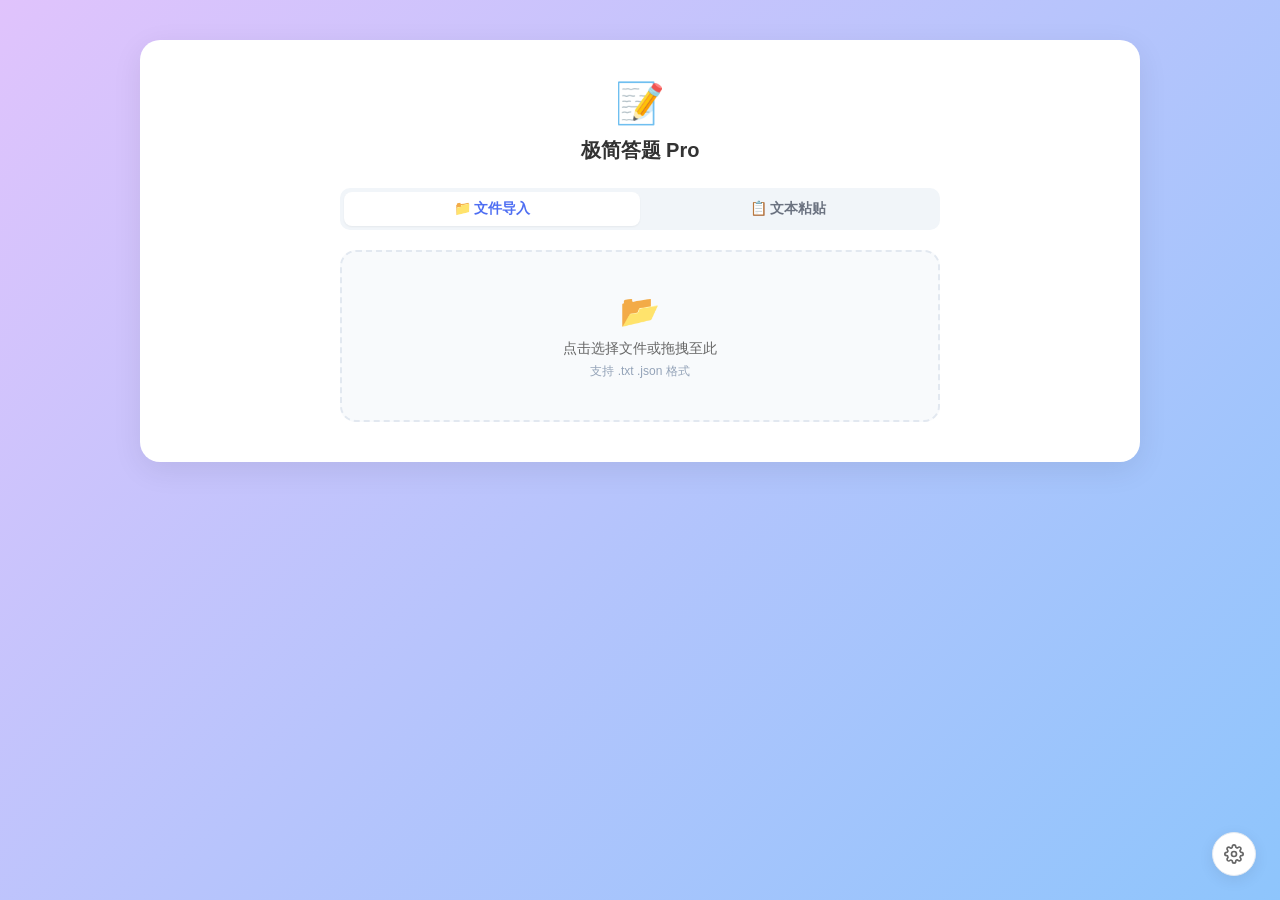
<file: EasyExam.html>
<!DOCTYPE html>
<html lang="zh-CN">
<head>
    <meta charset="UTF-8">
    <meta name="viewport" content="width=device-width, initial-scale=1.0, maximum-scale=1.0, user-scalable=no">
    <title>极简答题系统 Pro</title>
    <style>
        :root {
            --primary-color: #4e6ef2;
            --primary-hover: #405bd4;
            --bg-color: #f0f2f5;
            --card-bg: #ffffff;
            --text-main: #333333;
            --text-secondary: #666666;
            --correct-color: #e5f9e7;
            --correct-text: #2ba471;
            --wrong-color: #feebeb;
            --wrong-text: #d93025;
            --border-radius: 16px;
            --shadow-md: 0 8px 30px rgba(0,0,0,0.08);
        }

        * { box-sizing: border-box; }

        body {
            font-family: -apple-system, BlinkMacSystemFont, "Segoe UI", Roboto, Helvetica, Arial, sans-serif;
            background-color: var(--bg-color);
            color: var(--text-main);
            margin: 0;
            min-height: 100vh;
            min-height: 100dvh;
        }

        @media (max-width: 767px) {
            body {
                display: flex;
                justify-content: center;
                align-items: stretch;
                height: 100vh;
                height: 100dvh;
                overflow: hidden;
            }
            .container {
                width: 100%;
                height: 100%;
                overflow: hidden;
                display: flex;
                flex-direction: column;
            }
        }

        @media (min-width: 768px) {
            body {
                background: linear-gradient(135deg, #e0c3fc 0%, #8ec5fc 100%);
                background-attachment: fixed;
                display: flex;
                justify-content: center;
                align-items: flex-start;
                padding: 40px 0;
                min-height: 100vh;
                min-height: 100dvh;
            }
            .container {
                width: 90%;
                max-width: 1000px;
                border-radius: 20px;
                box-shadow: var(--shadow-md);
                max-height: calc(100vh - 80px);
                max-height: calc(100dvh - 80px);
            }
            .container:has(#homeView.active) { height: auto; }
            .container:has(#quizView.active),
            .container:has(#resultView.active) { height: calc(100vh - 80px); height: calc(100dvh - 80px); }
        }

        .container {
            background-color: var(--card-bg);
            display: flex;
            flex-direction: column;
            position: relative;
            transition: all 0.3s ease;
        }

        .view-section {
            display: none;
            flex-direction: column;
            width: 100%;
            animation: fadeIn 0.3s ease;
            min-height: 0;
        }

        @media (max-width: 767px) { .view-section { flex: 1; overflow: hidden; } }
        @media (min-width: 768px) {
            #homeView { height: auto; min-height: 0; }
            #quizView, #resultView { flex: 1; overflow: hidden; }
        }

        .view-section.active { display: flex; }

        @keyframes fadeIn { from { opacity: 0; } to { opacity: 1; } }
        @keyframes slideUp { from { transform: translateY(20px); opacity: 0; } to { transform: translateY(0); opacity: 1; } }
        @keyframes scaleIn { from { transform: scale(0.92); opacity: 0; } to { transform: scale(1); opacity: 1; } }

        /* ===== Header ===== */
        .header {
            padding: 15px 25px;
            display: flex;
            align-items: center;
            font-size: 18px;
            font-weight: 700;
            border-bottom: 1px solid #f0f0f0;
            background: #fff;
            flex-shrink: 0;
            z-index: 10;
        }
        @media (min-width: 768px) {
            .header { border-radius: 20px 20px 0 0; }
        }

        .back-icon {
            margin-right: 15px;
            font-size: 20px;
            cursor: pointer;
            padding: 5px;
            border-radius: 50%;
            transition: background 0.2s;
            color: var(--text-secondary);
        }
        .back-icon:hover { background-color: #f5f5f5; }

        /* ===== 首页布局 ===== */
        .home-layout {
            padding: 30px;
            display: flex;
            flex-direction: column;
            align-items: center;
            position: relative;
        }

        @media (max-width: 767px) {
            .home-layout {
                flex: 1;
                overflow-y: auto;
                -webkit-overflow-scrolling: touch;
                justify-content: flex-start;
                padding-top: 40px;
            }
        }
        @media (min-width: 768px) {
            .home-layout { padding: 40px 30px; overflow-y: auto; flex: 1; }
        }

        #setup-panel {
            width: 100%;
            max-width: 600px;
            text-align: center;
        }

        .tab-group {
            display: flex;
            background: #f1f5f9;
            padding: 4px;
            border-radius: 10px;
            margin-bottom: 20px;
        }
        .tab-btn {
            flex: 1;
            padding: 8px;
            font-size: 14px;
            font-weight: 600;
            color: #6b7280;
            cursor: pointer;
            border-radius: 8px;
            transition: 0.2s;
            border: none;
            background: transparent;
        }
        .tab-btn.active {
            background: #fff;
            color: var(--primary-color);
            box-shadow: 0 1px 2px rgba(0,0,0,0.05);
        }

        .input-area { display: none; }
        .input-area.active { display: block; animation: fadeIn 0.2s; }

        .upload-zone {
            border: 2px dashed #e2e8f0;
            border-radius: 16px;
            padding: 40px 20px;
            background: #f8fafc;
            cursor: pointer;
            transition: all 0.2s;
        }
        .upload-zone:hover { border-color: var(--primary-color); background: #f0f7ff; }
        .upload-zone.drag-over { border-color: var(--primary-color); background: #e0edff; }
        .upload-icon { font-size: 32px; margin-bottom: 10px; }
        .upload-text { font-size: 14px; color: var(--text-secondary); margin-bottom: 5px; }
        .upload-hint { font-size: 12px; color: #94a3b8; }

        .paste-box {
            width: 100%;
            height: 200px;
            padding: 12px;
            border: 1px solid #e2e8f0;
            border-radius: 12px;
            resize: vertical;
            font-family: monospace;
            font-size: 13px;
            background: #f8fafc;
            margin-bottom: 10px;
        }
        .paste-box:focus { outline: none; border-color: var(--primary-color); background: #fff; }

        .sub-tab {
            display: flex;
            gap: 8px;
            margin-bottom: 15px;
            justify-content: center;
            flex-wrap: wrap;
        }
        .sub-tab-btn {
            padding: 8px 20px;
            font-size: 13px;
            font-weight: 600;
            border: 1px solid #e2e8f0;
            background: white;
            border-radius: 20px;
            cursor: pointer;
            color: #6b7280;
            transition: all 0.2s;
        }
        .sub-tab-btn.active {
            border-color: var(--primary-color);
            color: var(--primary-color);
            background: #f0f7ff;
            box-shadow: 0 2px 4px rgba(78,110,242,0.1);
        }

        .preset-list {
            display: grid;
            grid-template-columns: repeat(auto-fill, minmax(240px, 1fr));
            gap: 12px;
            margin-bottom: 15px;
        }
        .preset-card {
            border: 2px solid #e2e8f0;
            border-radius: 12px;
            padding: 14px;
            cursor: pointer;
            transition: all 0.2s;
            background: white;
            text-align: left;
        }
        .preset-card:hover {
            border-color: var(--primary-color);
            box-shadow: 0 4px 12px rgba(78,110,242,0.15);
            transform: translateY(-2px);
        }
        .preset-card.selected {
            border-color: var(--primary-color);
            background: #f0f7ff;
        }
        .preset-card-title { font-weight: 600; font-size: 15px; margin-bottom: 6px; color: var(--text-main); }
        .preset-card-desc { font-size: 12px; color: var(--text-secondary); line-height: 1.5; margin-bottom: 8px; }
        .preset-card-example-btn {
            display: inline-block;
            padding: 4px 10px;
            background: #f1f5f9;
            border-radius: 6px;
            font-size: 11px;
            color: var(--primary-color);
            cursor: pointer;
            margin-top: 4px;
            transition: 0.2s;
        }
        .preset-card-example-btn:hover { background: #e0edff; }

        /* ===== 自定义对话框 ===== */
        .dialog-overlay {
            display: none;
            position: fixed;
            top: 0; left: 0; right: 0; bottom: 0;
            background: rgba(0,0,0,0.35);
            backdrop-filter: blur(4px);
            -webkit-backdrop-filter: blur(4px);
            z-index: 2000;
            align-items: center;
            justify-content: center;
        }
        .dialog-overlay.active { display: flex; }

        .dialog-box {
            background: white;
            border-radius: 18px;
            width: 90%;
            max-width: 380px;
            padding: 28px 24px 20px;
            animation: scaleIn 0.25s ease;
            box-shadow: 0 20px 60px rgba(0,0,0,0.15);
            text-align: center;
        }
        .dialog-icon {
            font-size: 36px;
            margin-bottom: 12px;
        }
        .dialog-title {
            font-size: 17px;
            font-weight: 700;
            color: var(--text-main);
            margin-bottom: 8px;
        }
        .dialog-message {
            font-size: 14px;
            color: var(--text-secondary);
            line-height: 1.6;
            margin-bottom: 24px;
        }
        .dialog-buttons {
            display: flex;
            flex-wrap: wrap;
            gap: 10px;
            justify-content: center;
        }
        .dialog-btn {
            flex: 1;
            min-width: 140px;
            padding: 12px 16px;
            border-radius: 12px;
            font-size: 14px;
            font-weight: 600;
            border: none;
            cursor: pointer;
            transition: all 0.2s;
            white-space: nowrap;
        }
        .dialog-btn-cancel {
            background: #f1f5f9;
            color: #6b7280;
        }
        .dialog-btn-cancel:hover { background: #e2e8f0; }
        .dialog-btn-confirm {
            background: var(--primary-color);
            color: white;
        }
        .dialog-btn-confirm:hover { background: var(--primary-hover); }
        .dialog-btn-danger {
            background: #ef4444;
            color: white;
        }
        .dialog-btn-danger:hover { background: #dc2626; }

        /* ===== 模态框 ===== */
        .modal-overlay {
            display: none;
            position: fixed;
            top: 0; left: 0; right: 0; bottom: 0;
            background: rgba(0,0,0,0.35);
            backdrop-filter: blur(4px);
            -webkit-backdrop-filter: blur(4px);
            z-index: 1000;
            align-items: center;
            justify-content: center;
            animation: fadeIn 0.2s;
        }
        .modal-overlay.active { display: flex; }

        .modal-content {
            background: white;
            border-radius: 18px;
            max-width: 600px;
            width: 90%;
            max-height: 80vh;
            overflow-y: auto;
            padding: 0;
            animation: scaleIn 0.3s;
            box-shadow: 0 20px 60px rgba(0,0,0,0.15);
        }

        .modal-header {
            padding: 20px;
            border-bottom: 1px solid #f0f0f0;
            display: flex;
            justify-content: space-between;
            align-items: center;
            position: sticky;
            top: 0;
            background: white;
            z-index: 1;
            border-radius: 18px 18px 0 0;
        }
        .modal-title { font-size: 18px; font-weight: 600; color: var(--text-main); }
        .modal-close {
            cursor: pointer;
            font-size: 18px;
            color: var(--text-secondary);
            width: 32px; height: 32px;
            display: flex;
            align-items: center;
            justify-content: center;
            border-radius: 50%;
            transition: 0.2s;
        }
        .modal-close:hover { background: #f5f5f5; }
        .modal-body { padding: 20px; }

        .example-section {
            background: #f8fafc;
            border-radius: 8px;
            padding: 15px;
            margin-bottom: 15px;
        }
        .example-title { font-size: 13px; font-weight: 600; color: var(--text-main); margin-bottom: 8px; }
        .example-code {
            background: #1e293b;
            color: #e2e8f0;
            padding: 12px;
            border-radius: 6px;
            font-family: 'Courier New', monospace;
            font-size: 12px;
            line-height: 1.6;
            white-space: pre-wrap;
            overflow-x: auto;
        }
        .copy-example-btn {
            margin-top: 10px;
            padding: 10px 16px;
            background: var(--primary-color);
            color: white;
            border: none;
            border-radius: 8px;
            cursor: pointer;
            font-size: 13px;
            font-weight: 600;
            transition: 0.2s;
            white-space: nowrap;
        }
        .copy-example-btn:hover {
            background: var(--primary-hover);
            transform: translateY(-1px);
            box-shadow: 0 4px 12px rgba(78,110,242,0.3);
        }

        /* ===== 自定义格式 ===== */
        .custom-format-container { text-align: left; }
        .custom-mode-switch {
            display: flex;
            gap: 10px;
            margin-bottom: 20px;
            background: #f8fafc;
            padding: 8px;
            border-radius: 10px;
        }
        .mode-btn {
            flex: 1;
            padding: 10px;
            border: 2px solid transparent;
            background: white;
            border-radius: 8px;
            cursor: pointer;
            font-size: 13px;
            font-weight: 600;
            color: var(--text-secondary);
            transition: 0.2s;
            text-align: center;
        }
        .mode-btn.active {
            border-color: var(--primary-color);
            color: var(--primary-color);
            background: #f0f7ff;
        }
        .mode-desc { font-size: 11px; display: block; margin-top: 4px; font-weight: normal; }

        .custom-simple-mode, .custom-advanced-mode { display: none; }
        .custom-simple-mode.active, .custom-advanced-mode.active { display: block; }

        .simple-format-builder, .advanced-format-editor {
            background: #f8fafc;
            border: 1px solid #e2e8f0;
            border-radius: 12px;
            padding: 20px;
        }

        .format-field { margin-bottom: 16px; }
        .format-field label {
            display: flex;
            align-items: center;
            font-size: 13px;
            font-weight: 600;
            margin-bottom: 6px;
            color: var(--text-main);
        }
        .help-icon {
            margin-left: 6px;
            display: inline-flex;
            align-items: center;
            justify-content: center;
            width: 16px; height: 16px;
            background: #e2e8f0;
            color: var(--text-secondary);
            border-radius: 50%;
            font-size: 11px;
            cursor: help;
        }
        .format-field input {
            width: 100%;
            padding: 10px 12px;
            border: 1px solid #e2e8f0;
            border-radius: 8px;
            font-size: 13px;
            transition: 0.2s;
        }
        .format-field input:focus {
            outline: none;
            border-color: var(--primary-color);
            box-shadow: 0 0 0 3px rgba(78,110,242,0.1);
        }
        .format-field-help { font-size: 11px; color: #94a3b8; margin-top: 4px; line-height: 1.4; }

        .quick-templates {
            display: grid;
            grid-template-columns: repeat(auto-fit, minmax(80px, 1fr));
            gap: 8px;
            margin-top: 8px;
        }
        .template-chip {
            padding: 6px 10px;
            background: white;
            border: 1px solid #e2e8f0;
            border-radius: 6px;
            font-size: 11px;
            cursor: pointer;
            text-align: center;
            transition: 0.2s;
        }
        .template-chip:hover { border-color: var(--primary-color); color: var(--primary-color); }

        .regex-input {
            font-family: 'Courier New', monospace !important;
            background: #1e293b !important;
            color: #e2e8f0 !important;
            border: 2px solid #334155 !important;
        }
        .regex-input:focus { border-color: var(--primary-color) !important; }

        .saved-formats { margin-top: 20px; }
        .saved-formats-title { font-size: 14px; font-weight: 600; margin-bottom: 12px; color: var(--text-main); }
        .saved-format-item {
            display: flex;
            justify-content: space-between;
            align-items: center;
            padding: 12px;
            background: white;
            border: 1px solid #e2e8f0;
            border-radius: 8px;
            margin-bottom: 8px;
            transition: 0.2s;
        }
        .saved-format-item:hover { border-color: #cbd5e1; box-shadow: 0 2px 4px rgba(0,0,0,0.05); }
        .saved-format-info { flex: 1; }
        .saved-format-name { font-size: 13px; font-weight: 600; color: var(--text-main); margin-bottom: 2px; }
        .saved-format-meta { font-size: 11px; color: var(--text-secondary); }
        .saved-format-actions { display: flex; gap: 6px; }

        .icon-btn {
            padding: 6px 10px;
            border: none;
            background: #f1f5f9;
            cursor: pointer;
            font-size: 12px;
            color: var(--text-secondary);
            border-radius: 6px;
            transition: 0.2s;
        }
        .icon-btn:hover { background: #e2e8f0; color: var(--text-main); }
        .icon-btn.primary { background: var(--primary-color); color: white; }
        .icon-btn.primary:hover { background: var(--primary-hover); }

        .error-msg {
            background: #fee;
            border: 1px solid #fcc;
            color: #c33;
            padding: 10px;
            border-radius: 8px;
            margin-top: 10px;
            font-size: 13px;
            text-align: left;
            display: none;
        }

        .action-btn {
            width: 100%;
            padding: 12px;
            border-radius: 10px;
            border: none;
            font-size: 15px;
            font-weight: 600;
            cursor: pointer;
            transition: 0.2s;
            margin-top: 10px;
        }
        .btn-primary { background: var(--primary-color); color: white; }
        .btn-primary:hover { background: var(--primary-hover); }
        .btn-outline { background: transparent; border: 1px solid #e2e8f0; color: #6b7280; margin-top: 8px; }
        .btn-outline:hover { border-color: #6b7280; color: var(--text-main); background: #f8fafc; }

        /* ===== 准备就绪 ===== */
        #ready-panel {
            display: none;
            text-align: center;
            width: 100%;
            max-width: 400px;
            animation: slideUp 0.3s ease;
        }
        .file-card {
            background: white;
            border: 1px solid #e2e8f0;
            border-radius: 16px;
            padding: 20px;
            margin-bottom: 20px;
            box-shadow: 0 4px 6px -1px rgba(0,0,0,0.05);
        }
        .shuffle-options {
            background: #f8fafc;
            border: 1px solid #e2e8f0;
            border-radius: 12px;
            padding: 15px;
            margin-bottom: 15px;
            text-align: left;
        }
        .shuffle-options label { display: flex; align-items: center; margin: 8px 0; cursor: pointer; font-size: 14px; color: var(--text-secondary); }
        .shuffle-options input[type="checkbox"] { margin-right: 8px; width: 16px; height: 16px; accent-color: var(--primary-color); }

        /* ===== 设置按钮 ===== */
        .settings-fab {
            position: fixed;
            bottom: 24px;
            right: 24px;
            width: 44px;
            height: 44px;
            border-radius: 50%;
            background: white;
            border: 1px solid #e2e8f0;
            box-shadow: 0 4px 15px rgba(0,0,0,0.08);
            cursor: grab;
            display: flex;
            align-items: center;
            justify-content: center;
            transition: box-shadow 0.2s, border-color 0.2s;
            z-index: 2000;
            user-select: none;
            touch-action: none;
            will-change: transform;
        }
        .settings-fab:hover {
            box-shadow: 0 6px 20px rgba(0,0,0,0.12);
            border-color: var(--primary-color);
        }
        .settings-fab.dragging {
            cursor: grabbing;
            box-shadow: 0 8px 25px rgba(0,0,0,0.18);
            opacity: 0.9;
            transition: none !important;
        }
        .settings-fab.snapping {
            transition: right 0.3s ease, bottom 0.3s ease, box-shadow 0.2s, border-color 0.2s;
        }
        .settings-fab svg {
            width: 20px;
            height: 20px;
            color: var(--text-secondary);
            transition: color 0.2s;
        }
        .settings-fab:hover svg { color: var(--primary-color); }

        /* ===== 设置面板 ===== */
        .settings-panel {
            display: none;
            position: fixed;
            top: 0; left: 0; right: 0; bottom: 0;
            background: rgba(0,0,0,0.35);
            backdrop-filter: blur(4px);
            -webkit-backdrop-filter: blur(4px);
            z-index: 1500;
            align-items: center;
            justify-content: center;
        }
        .settings-panel.active { display: flex; }

        .settings-content {
            background: white;
            border-radius: 18px;
            width: 90%;
            max-width: 460px;
            max-height: 85vh;
            overflow-y: auto;
            animation: scaleIn 0.3s;
            box-shadow: 0 20px 60px rgba(0,0,0,0.15);
        }
        .settings-header {
            padding: 20px 24px;
            border-bottom: 1px solid #f0f0f0;
            display: flex;
            justify-content: space-between;
            align-items: center;
            position: sticky;
            top: 0;
            background: white;
            border-radius: 18px 18px 0 0;
            z-index: 1;
        }
        .settings-header-title {
            font-size: 18px;
            font-weight: 700;
            display: flex;
            align-items: center;
            gap: 8px;
        }
        .settings-body { padding: 20px 24px; }

        .setting-group {
            margin-bottom: 24px;
        }
        .setting-group-title {
            font-size: 13px;
            font-weight: 700;
            color: var(--text-secondary);
            text-transform: uppercase;
            letter-spacing: 0.5px;
            margin-bottom: 12px;
        }

        .setting-row {
            display: flex;
            justify-content: space-between;
            align-items: center;
            padding: 12px 0;
            border-bottom: 1px solid #f8f8f8;
        }
        .setting-row:last-child { border-bottom: none; }
        .setting-label {
            font-size: 14px;
            font-weight: 500;
            color: var(--text-main);
        }
        .setting-desc {
            font-size: 12px;
            color: var(--text-secondary);
            margin-top: 2px;
        }

        /* Toggle switch */
        .toggle-switch {
            position: relative;
            width: 46px;
            height: 26px;
            flex-shrink: 0;
        }
        .toggle-switch input { display: none; }
        .toggle-slider {
            position: absolute;
            top: 0; left: 0; right: 0; bottom: 0;
            background: #e2e8f0;
            border-radius: 26px;
            cursor: pointer;
            transition: 0.3s;
        }
        .toggle-slider:before {
            content: "";
            position: absolute;
            height: 20px;
            width: 20px;
            left: 3px;
            bottom: 3px;
            background: white;
            border-radius: 50%;
            transition: 0.3s;
            box-shadow: 0 1px 3px rgba(0,0,0,0.15);
        }
        .toggle-switch input:checked + .toggle-slider { background: var(--primary-color); }
        .toggle-switch input:checked + .toggle-slider:before { transform: translateX(20px); }

        /* Hotkey input */
        .hotkey-row {
            display: flex;
            align-items: center;
            justify-content: space-between;
            padding: 10px 0;
            border-bottom: 1px solid #f8f8f8;
        }
        .hotkey-row:last-child { border-bottom: none; }
        .hotkey-label {
            font-size: 13px;
            color: var(--text-main);
            font-weight: 500;
        }
        .hotkey-input-wrapper {
            display: flex;
            align-items: center;
            gap: 6px;
        }
        .hotkey-input {
            width: 70px;
            padding: 6px 10px;
            border: 1.5px solid #e2e8f0;
            border-radius: 8px;
            font-size: 13px;
            font-weight: 600;
            text-align: center;
            background: #f8fafc;
            color: var(--text-main);
            cursor: pointer;
            transition: all 0.2s;
            text-transform: uppercase;
        }
        .hotkey-input:focus {
            outline: none;
            border-color: var(--primary-color);
            background: white;
            box-shadow: 0 0 0 3px rgba(78,110,242,0.12);
        }
        .hotkey-input.recording {
            border-color: #f59e0b;
            background: #fffbeb;
            animation: pulse 1s infinite;
        }
        @keyframes pulse {
            0%, 100% { box-shadow: 0 0 0 3px rgba(245,158,11,0.1); }
            50% { box-shadow: 0 0 0 6px rgba(245,158,11,0.15); }
        }
        .hotkey-reset-btn {
            padding: 4px 8px;
            border: none;
            background: #f1f5f9;
            border-radius: 6px;
            cursor: pointer;
            font-size: 11px;
            color: var(--text-secondary);
            transition: 0.2s;
        }
        .hotkey-reset-btn:hover { background: #e2e8f0; }

        .hotkeys-disabled-overlay {
            position: relative;
        }
        .hotkeys-disabled-overlay.disabled::after {
            content: "";
            position: absolute;
            top: 0; left: 0; right: 0; bottom: 0;
            background: rgba(255,255,255,0.6);
            border-radius: 8px;
            z-index: 1;
        }

        /* ===== AI配置 ===== */
        .ai-input-field {
            margin-bottom: 12px;
        }
        .ai-input-field label {
            display: block;
            font-size: 13px;
            font-weight: 600;
            color: var(--text-main);
            margin-bottom: 6px;
        }
        .ai-input-field input, .ai-input-field select {
            width: 100%;
            padding: 10px 12px;
            border: 1.5px solid #e2e8f0;
            border-radius: 8px;
            font-size: 13px;
            transition: 0.2s;
            background: #f8fafc;
        }
        .ai-input-field input:focus, .ai-input-field select:focus {
            outline: none;
            border-color: var(--primary-color);
            background: white;
            box-shadow: 0 0 0 3px rgba(78,110,242,0.1);
        }
        .ai-input-field input[type="password"] {
            font-family: monospace;
        }
        .ai-status {
            display: inline-flex;
            align-items: center;
            gap: 6px;
            padding: 6px 12px;
            border-radius: 20px;
            font-size: 12px;
            font-weight: 600;
        }
        .ai-status.connected {
            background: #d1fae5;
            color: #065f46;
        }
        .ai-status.disconnected {
            background: #fee2e2;
            color: #991b1b;
        }

        /* ===== AI出题模态框 ===== */
        .ai-modal-overlay {
            display: none;
            position: fixed;
            top: 0; left: 0; right: 0; bottom: 0;
            background: rgba(0,0,0,0.35);
            backdrop-filter: blur(4px);
            -webkit-backdrop-filter: blur(4px);
            z-index: 1500;
            align-items: center;
            justify-content: center;
        }
        .ai-modal-overlay.active { display: flex; }
        .ai-modal-content {
            background: white;
            border-radius: 18px;
            width: 90%;
            max-width: 600px;
            max-height: 85vh;
            overflow-y: auto;
            animation: scaleIn 0.3s;
            box-shadow: 0 20px 60px rgba(0,0,0,0.15);
        }
        .ai-prompt-area {
            width: 100%;
            min-height: 120px;
            padding: 12px;
            border: 1.5px solid #e2e8f0;
            border-radius: 12px;
            resize: vertical;
            font-size: 14px;
            line-height: 1.6;
            margin-bottom: 15px;
        }
        .ai-prompt-area:focus {
            outline: none;
            border-color: var(--primary-color);
            box-shadow: 0 0 0 3px rgba(78,110,242,0.1);
        }
        .ai-result-box {
            background: #f8fafc;
            border: 1px solid #e2e8f0;
            border-radius: 12px;
            padding: 15px;
            margin-top: 15px;
            max-height: 300px;
            overflow-y: auto;
            display: none;
        }
        .ai-result-box.show { display: block; }
        .ai-loading {
            display: flex;
            align-items: center;
            gap: 10px;
            color: var(--text-secondary);
            font-size: 14px;
        }
        .ai-loading-spinner {
            width: 20px;
            height: 20px;
            border: 3px solid #e2e8f0;
            border-top-color: var(--primary-color);
            border-radius: 50%;
            animation: spin 0.8s linear infinite;
        }
        @keyframes spin {
            to { transform: rotate(360deg); }
        }

        /* ===== AI历史记录 ===== */
        .ai-history-section {
            margin-top: 30px;
            padding: 0 20px 20px;
            max-width: 600px;
            margin-left: auto;
            margin-right: auto;
        }
        .ai-history-header {
            display: flex;
            justify-content: space-between;
            align-items: center;
            margin-bottom: 15px;
        }
        .ai-history-title {
            font-size: 15px;
            font-weight: 600;
            color: var(--text-main);
        }
        .ai-history-clear-btn {
            padding: 6px 12px;
            background: #fee2e2;
            color: #991b1b;
            border: none;
            border-radius: 6px;
            font-size: 12px;
            cursor: pointer;
            transition: 0.2s;
        }
        .ai-history-clear-btn:hover {
            background: #fca5a5;
        }
        .ai-history-list {
            display: flex;
            flex-direction: column;
            gap: 12px;
        }
        .ai-history-empty {
            text-align: center;
            padding: 40px 20px;
            color: var(--text-secondary);
            font-size: 13px;
        }
        .ai-history-card {
            background: white;
            border: 1px solid #e2e8f0;
            border-radius: 12px;
            padding: 15px;
            transition: all 0.2s;
            cursor: pointer;
        }
        .ai-history-card:hover {
            border-color: var(--primary-color);
            box-shadow: 0 4px 12px rgba(78,110,242,0.15);
            transform: translateY(-2px);
        }
        .ai-history-card-header {
            display: flex;
            justify-content: space-between;
            align-items: flex-start;
            margin-bottom: 10px;
        }
        .ai-history-card-info {
            flex: 1;
        }
        .ai-history-card-model {
            font-size: 13px;
            font-weight: 600;
            color: var(--primary-color);
            margin-bottom: 4px;
        }
        .ai-history-card-meta {
            font-size: 11px;
            color: var(--text-secondary);
            display: flex;
            gap: 12px;
            flex-wrap: wrap;
        }
        .ai-history-card-preview {
            font-size: 12px;
            color: var(--text-secondary);
            line-height: 1.6;
            margin-bottom: 10px;
            display: -webkit-box;
            -webkit-line-clamp: 2;
            -webkit-box-orient: vertical;
            overflow: hidden;
            text-overflow: ellipsis;
        }
        .ai-history-card-actions {
            display: flex;
            gap: 8px;
        }
        .ai-history-btn {
            flex: 1;
            padding: 8px 12px;
            border: none;
            border-radius: 8px;
            font-size: 12px;
            font-weight: 600;
            cursor: pointer;
            transition: 0.2s;
        }
        .ai-history-btn-import {
            background: var(--primary-color);
            color: white;
        }
        .ai-history-btn-import:hover {
            background: var(--primary-hover);
        }
        .ai-history-btn-view {
            background: #f1f5f9;
            color: var(--text-secondary);
        }
        .ai-history-btn-view:hover {
            background: #e2e8f0;
            color: var(--text-main);
        }
        .ai-history-btn-delete {
            background: #fee2e2;
            color: #991b1b;
            flex: 0;
            padding: 8px 10px;
        }
        .ai-history-btn-delete:hover {
            background: #fca5a5;
        }

                /* ===== 答题页面 ===== */
        .quiz-content {
            flex: 1;
            padding: 20px 30px;
            overflow-y: auto;
            -webkit-overflow-scrolling: touch;
            min-height: 0;
        }

        @media (min-width: 768px) {
            .quiz-layout-wrapper { display: grid; grid-template-columns: 1fr 1fr; gap: 40px; height: 100%; }
            .quiz-left-panel { border-right: 1px solid #eee; padding-right: 20px; display: flex; flex-direction: column; }
            .quiz-right-panel { padding-left: 10px; overflow-y: auto; }
            .question-text { font-size: 20px; }
        }

        @media (max-width: 767px) {
            .quiz-layout-wrapper { display: flex; flex-direction: column; }
            .question-text { font-size: 17px; }
        }

        .quiz-meta-info { color: #888; font-size: 13px; margin-bottom: 10px; }
        .quiz-meta-info #progressText { color: var(--primary-color); font-weight: bold; }
        .question-text { line-height: 1.6; margin-bottom: 20px; font-weight: 600; color: #222; }
        .options-list { display: flex; flex-direction: column; gap: 12px; }
        .option-item {
            background-color: #f7f8fa;
            padding: 16px 20px;
            border-radius: 14px;
            font-size: 16px;
            cursor: pointer;
            border: 2px solid transparent;
            transition: all 0.2s;
        }
        .option-item:hover:not(.disabled) { background-color: #ebedf0; }
        .option-item.correct { background-color: var(--correct-color); color: var(--correct-text); border-color: var(--correct-text); font-weight: 500; border-radius: 14px; }
        .option-item.wrong { background-color: var(--wrong-color); color: var(--wrong-text); border-color: var(--wrong-text); border-radius: 14px; }
        .disabled { pointer-events: none; }
        .analysis-box {
            margin-top: 20px;
            padding: 15px;
            background-color: #fff8e1;
            border-radius: 12px;
            font-size: 14px;
            color: #666;
            display: none;
            line-height: 1.6;
            border: 1px solid #ffeeba;
        }

        .quiz-footer {
            padding: 20px 30px;
            border-top: 1px solid #f0f0f0;
            background: #fff;
            display: flex;
            gap: 20px;
            flex-shrink: 0;
        }
        @media (min-width: 768px) {
            .quiz-footer { border-radius: 0 0 20px 20px; }
        }

        .nav-btn {
            flex: 1;
            padding: 14px;
            border-radius: 30px;
            font-size: 16px;
            font-weight: 700;
            border: none;
            cursor: pointer;
            transition: background-color 0.2s;
        }
        .btn-prev { background-color: #f5f5f5; color: #666; }
        .btn-prev:hover { background-color: #e9e9e9; }
        .btn-next { background-color: var(--primary-color); color: white; }
        .btn-next:hover { background-color: var(--primary-hover); }

        /* ===== 结果页 ===== */
        .result-layout {
            flex: 1;
            padding: 30px;
            overflow-y: auto;
            -webkit-overflow-scrolling: touch;
            display: flex;
            flex-direction: column;
            align-items: center;
            min-height: 0;
        }
        .score-circle-box { position: relative; width: 140px; height: 140px; margin-bottom: 20px; }
        .circle-bg { fill: none; stroke: #f1f5f9; stroke-width: 5; }
        .circle-bar { fill: none; stroke: var(--primary-color); stroke-width: 5; stroke-linecap: round; stroke-dasharray: 377; stroke-dashoffset: 377; transition: stroke-dashoffset 1s ease; }
        .score-val { position: absolute; top: 50%; left: 50%; transform: translate(-50%, -50%); font-size: 36px; font-weight: 800; color: var(--text-main); }

        .result-grid {
            display: grid;
            grid-template-columns: repeat(auto-fill, minmax(40px, 1fr));
            gap: 8px;
            width: 100%;
            max-width: 400px;
            margin-top: 10px;
        }
        .grid-dot {
            aspect-ratio: 1;
            border-radius: 8px;
            font-size: 12px;
            font-weight: 600;
            display: flex;
            align-items: center;
            justify-content: center;
            background: #f1f5f9;
            color: #94a3b8;
            cursor: pointer;
            transition: 0.2s;
        }
        .grid-dot:hover { transform: scale(1.1); }
        .grid-dot.correct { background: var(--correct-color); color: var(--correct-text); }
        .grid-dot.wrong { background: var(--wrong-color); color: var(--wrong-text); }

        .hidden { display: none; }

        /* 快捷键提示气泡 */
        .hotkey-hint {
            position: fixed;
            bottom: 20px;
            left: 50%;
            transform: translateX(-50%);
            background: rgba(30,41,59,0.9);
            color: white;
            padding: 8px 18px;
            border-radius: 10px;
            font-size: 13px;
            font-weight: 500;
            z-index: 900;
            pointer-events: none;
            opacity: 0;
            transition: opacity 0.3s;
            backdrop-filter: blur(4px);
        }
        .hotkey-hint.show { opacity: 1; }
    </style>
</head>
<body>
    <div class="container">
        <!-- 首页 -->
        <div id="homeView" class="view-section active">
            <div class="home-layout">
                <div style="font-size: 40px; margin-bottom: 10px;">📝</div>
                <h2 style="margin: 0 0 24px 0; color: var(--text-main); font-size: 20px;">极简答题 Pro</h2>

                <div id="setup-panel">
                    <div class="tab-group">
                        <button class="tab-btn active" onclick="setTab('file')">📁 文件导入</button>
                        <button class="tab-btn" onclick="setTab('paste')">📋 文本粘贴</button>
                        <button class="tab-btn" onclick="setTab('ai')" id="aiTabBtn" style="display:none;">🤖 AI出题</button>
                    </div>

                    <div id="area-file" class="input-area active">
                        <div class="upload-zone" id="uploadZone" onclick="document.getElementById('fileInput').click()">
                            <div class="upload-icon">📂</div>
                            <div class="upload-text">点击选择文件或拖拽至此</div>
                            <div class="upload-hint">支持 .txt .json 格式</div>
                        </div>
                        <input type="file" id="fileInput" accept=".txt,.json" class="hidden" onchange="handleFileSelect(event)">
                        <div id="fileError" class="error-msg"></div>
                    </div>

                    <div id="area-paste" class="input-area">
                        <div class="sub-tab">
                            <button class="sub-tab-btn active" onclick="setSubTab('preset')">🎯 预设格式</button>
                            <button class="sub-tab-btn" onclick="setSubTab('custom')">⚙️ 自定义格式</button>
                        </div>

                        <div id="sub-preset" class="input-area active">
                            <div class="preset-list" id="presetList"></div>
                            <textarea id="presetInput" class="paste-box" placeholder="选择上方格式后，粘贴题目到此处..."></textarea>
                            <button class="action-btn btn-primary" onclick="parseWithSelectedPreset()">解析题目</button>
                        </div>

                        <div id="sub-custom" class="input-area">
                            <div class="custom-format-container">
                                <div class="custom-mode-switch">
                                    <div class="mode-btn active" onclick="setCustomMode('simple')">
                                        🎨 简单模式
                                        <span class="mode-desc">适合初学者</span>
                                    </div>
                                    <div class="mode-btn" onclick="setCustomMode('advanced')">
                                        🔧 高级模式
                                        <span class="mode-desc">支持正则表达式</span>
                                    </div>
                                </div>

                                <div class="custom-simple-mode active">
                                    <div class="simple-format-builder">
                                        <div class="format-field">
                                            <label>格式名称 <span class="help-icon" title="给你的格式起个名字">?</span></label>
                                            <input type="text" id="simpleFormatName" placeholder="例如：我的考试格式">
                                        </div>
                                        <div class="format-field">
                                            <label>题目开始标记 <span class="help-icon" title="题目前面的标记符号">?</span></label>
                                            <input type="text" id="simpleQuestionMarker" placeholder="例如：题目: 或 Q:">
                                            <div class="format-field-help">常见格式：</div>
                                            <div class="quick-templates">
                                                <div class="template-chip" onclick="fillTemplate('question','Q:')">Q:</div>
                                                <div class="template-chip" onclick="fillTemplate('question','题目:')">题目:</div>
                                                <div class="template-chip" onclick="fillTemplate('question','【题】')">【题】</div>
                                                <div class="template-chip" onclick="fillTemplate('question','1.')">序号</div>
                                            </div>
                                        </div>
                                        <div class="format-field">
                                            <label>选项格式 <span class="help-icon" title="选项的标记方式">?</span></label>
                                            <input type="text" id="simpleOptionMarker" placeholder="例如：A. 或 (A)">
                                            <div class="format-field-help">常见格式：</div>
                                            <div class="quick-templates">
                                                <div class="template-chip" onclick="fillTemplate('option','A.')">A.</div>
                                                <div class="template-chip" onclick="fillTemplate('option','A:')">A:</div>
                                                <div class="template-chip" onclick="fillTemplate('option','(A)')">(A)</div>
                                                <div class="template-chip" onclick="fillTemplate('option','【A】')">【A】</div>
                                            </div>
                                        </div>
                                        <div class="format-field">
                                            <label>答案标记 <span class="help-icon" title="正确答案前的标记">?</span></label>
                                            <input type="text" id="simpleAnswerMarker" placeholder="例如：答案: 或 正确答案:">
                                            <div class="format-field-help">常见格式：</div>
                                            <div class="quick-templates">
                                                <div class="template-chip" onclick="fillTemplate('answer','答案:')">答案:</div>
                                                <div class="template-chip" onclick="fillTemplate('answer','Answer:')">Answer:</div>
                                                <div class="template-chip" onclick="fillTemplate('answer','正确:')">正确:</div>
                                            </div>
                                        </div>
                                        <div class="format-field">
                                            <label>解析标记（可选） <span class="help-icon" title="没有可不填">?</span></label>
                                            <input type="text" id="simpleExplanationMarker" placeholder="例如：解析: 或 注释:">
                                            <div class="format-field-help">常见格式：</div>
                                            <div class="quick-templates">
                                                <div class="template-chip" onclick="fillTemplate('explanation','解析:')">解析:</div>
                                                <div class="template-chip" onclick="fillTemplate('explanation','Explanation:')">Explanation:</div>
                                                <div class="template-chip" onclick="fillTemplate('explanation','注:')">注:</div>
                                            </div>
                                        </div>
                                        <div class="format-field">
                                            <label>题目分隔符 <span class="help-icon" title="用来分隔不同题目的符号">?</span></label>
                                            <input type="text" id="simpleSeparator" placeholder="例如：--- 或 ===">
                                            <div class="format-field-help">常见格式：</div>
                                            <div class="quick-templates">
                                                <div class="template-chip" onclick="fillTemplate('separator','---')">---</div>
                                                <div class="template-chip" onclick="fillTemplate('separator','===')">===</div>
                                                <div class="template-chip" onclick="fillTemplate('separator','###')">###</div>
                                                <div class="template-chip" onclick="fillTemplate('separator','空行')">空行</div>
                                            </div>
                                        </div>
                                        <button class="action-btn btn-primary" onclick="saveSimpleFormat()">💾 保存格式</button>
                                    </div>
                                </div>

                                <div class="custom-advanced-mode">
                                    <div class="advanced-format-editor">
                                        <div class="format-field">
                                            <label>格式名称</label>
                                            <input type="text" id="advancedFormatName" placeholder="格式名称">
                                        </div>
                                        <div class="format-field">
                                            <label>题目正则表达式</label>
                                            <input type="text" class="regex-input" id="advancedQuestionRegex" placeholder="例如：^Q[:|：]\s*(.+)">
                                            <div class="format-field-help">捕获组 (.*) 会提取题目内容</div>
                                        </div>
                                        <div class="format-field">
                                            <label>选项正则表达式</label>
                                            <input type="text" class="regex-input" id="advancedOptionRegex" placeholder="例如：^[A-D][.:|：]\s*(.+)">
                                            <div class="format-field-help">捕获组 (.*) 会提取选项内容</div>
                                        </div>
                                        <div class="format-field">
                                            <label>答案正则表达式</label>
                                            <input type="text" class="regex-input" id="advancedAnswerRegex" placeholder="例如：^答案[:|：]\s*([A-D])">
                                            <div class="format-field-help">捕获组 (.*) 会提取答案</div>
                                        </div>
                                        <div class="format-field">
                                            <label>解析正则表达式（可选）</label>
                                            <input type="text" class="regex-input" id="advancedExplanationRegex" placeholder="例如：^解析[:|：]\s*(.+)">
                                        </div>
                                        <div class="format-field">
                                            <label>题目分隔符正则</label>
                                            <input type="text" class="regex-input" id="advancedSeparator" placeholder="例如：^-{3,}$">
                                        </div>
                                        <button class="action-btn btn-primary" onclick="saveAdvancedFormat()">💾 保存高级格式</button>
                                    </div>
                                </div>

                                <div class="saved-formats">
                                    <div class="saved-formats-title">📚 我的格式库</div>
                                    <div id="savedFormatsList"></div>
                                </div>
                            </div>
                        </div>

                        <div id="pasteError" class="error-msg"></div>
                    </div>

                    <div id="area-ai" class="input-area">
                        <div style="text-align: center; padding: 40px 20px 20px;">
                            <div style="font-size: 48px; margin-bottom: 15px;">🤖</div>
                            <div style="font-size: 16px; font-weight: 600; margin-bottom: 8px; color: var(--text-main);">AI 智能出题</div>
                            <div style="font-size: 13px; color: var(--text-secondary); margin-bottom: 25px; line-height: 1.6;">
                                描述您想要的题目类型和内容<br>AI 将为您生成专业的选择题
                            </div>
                            <button class="action-btn btn-primary" onclick="openAIModal()">🚀 开始 AI 出题</button>
                            <div style="margin-top: 15px; font-size: 12px; color: var(--text-secondary);">
                                💡 请先在设置中配置 AI API
                            </div>
                        </div>
                        
                        <!-- 历史记录区域 -->
                        <div class="ai-history-section">
                            <div class="ai-history-header">
                                <div class="ai-history-title">📚 历史记录</div>
                                <button class="ai-history-clear-btn" onclick="clearAIHistory()" id="clearHistoryBtn" style="display:none;">清空</button>
                            </div>
                            <div class="ai-history-list" id="aiHistoryList">
                                <div class="ai-history-empty">暂无历史记录</div>
                            </div>
                        </div>
                    </div>
                </div>

                <!-- 准备就绪 -->
                <div id="ready-panel">
                    <div class="file-card">
                        <div style="color: var(--correct-text); font-size: 24px; margin-bottom: 8px;">✓</div>
                        <div style="font-weight: 600; margin-bottom: 4px;">题库已加载</div>
                        <div style="color: var(--text-secondary); font-size: 13px;">共 <span id="qCount">0</span> 道题目</div>
                    </div>
                    <div class="shuffle-options">
                        <div style="font-weight: 600; margin-bottom: 8px; color: var(--text-main);">🎲 答题设置</div>
                        <label><input type="checkbox" id="shuffleQuestions" checked> 打乱题目顺序</label>
                        <label><input type="checkbox" id="shuffleOptions" checked> 打乱选项顺序</label>
                    </div>
                    <button class="action-btn btn-primary" onclick="startQuiz()">开始答题</button>
                    <button class="action-btn btn-outline" onclick="resetImport()">重新导入</button>
                </div>

            </div>
        </div>

        <!-- 答题页 -->
        <div id="quizView" class="view-section">
            <div class="header">
                <span class="back-icon" onclick="confirmExit()">←</span>
                <span>答题中</span>
            </div>
            <div class="quiz-content">
                <div class="quiz-layout-wrapper">
                    <div class="quiz-left-panel">
                        <div class="quiz-meta-info">题目 <span id="progressText">1/10</span></div>
                        <div class="question-text" id="questionText">题目加载中...</div>
                    </div>
                    <div class="quiz-right-panel">
                        <div class="options-list" id="optionsContainer"></div>
                        <div class="analysis-box" id="analysisBox">
                            <div style="font-weight:bold; margin-bottom:5px; color:var(--text-main)">💡 解析：</div>
                            <div id="analysisContent"></div>
                        </div>
                    </div>
                </div>
            </div>
            <div class="quiz-footer">
                <button class="nav-btn btn-prev" id="prevBtn" onclick="prevQ()">上一题</button>
                <button class="nav-btn btn-next" id="nextBtn" onclick="nextQ()">下一题</button>
            </div>
        </div>

        <!-- 结果页 -->
        <div id="resultView" class="view-section">
            <div class="header">
                <div style="width:100%; text-align:center;">结果概览</div>
            </div>
            <div class="result-layout">
                <div class="score-circle-box">
                    <svg width="140" height="140" viewBox="0 0 140 140">
                        <circle class="circle-bg" cx="70" cy="70" r="60"></circle>
                        <circle class="circle-bar" id="scoreCircle" cx="70" cy="70" r="60"></circle>
                    </svg>
                    <div class="score-val"><span id="scoreVal">0</span><span style="font-size:14px; color:#999">%</span></div>
                </div>
                <div style="font-size:13px; color:var(--text-secondary); margin-bottom:15px;">题目回顾（点击可查看）</div>
                <div class="result-grid" id="resultGrid"></div>
                <button class="action-btn btn-outline" style="margin-top: 40px;" onclick="resetImport()">← 返回首页</button>
            </div>
        </div>
    </div>

    <!-- 设置按钮（放在 container 外部，避免被 overflow 裁切） -->
    <div class="settings-fab" title="设置">
        <svg viewBox="0 0 24 24" fill="none" stroke="currentColor" stroke-width="2" stroke-linecap="round" stroke-linejoin="round">
            <circle cx="12" cy="12" r="3"></circle>
            <path d="M19.4 15a1.65 1.65 0 0 0 .33 1.82l.06.06a2 2 0 0 1 0 2.83 2 2 0 0 1-2.83 0l-.06-.06a1.65 1.65 0 0 0-1.82-.33 1.65 1.65 0 0 0-1 1.51V21a2 2 0 0 1-2 2 2 2 0 0 1-2-2v-.09A1.65 1.65 0 0 0 9 19.4a1.65 1.65 0 0 0-1.82.33l-.06.06a2 2 0 0 1-2.83 0 2 2 0 0 1 0-2.83l.06-.06A1.65 1.65 0 0 0 4.68 15a1.65 1.65 0 0 0-1.51-1H3a2 2 0 0 1-2-2 2 2 0 0 1 2-2h.09A1.65 1.65 0 0 0 4.6 9a1.65 1.65 0 0 0-.33-1.82l-.06-.06a2 2 0 0 1 0-2.83 2 2 0 0 1 2.83 0l.06.06A1.65 1.65 0 0 0 9 4.68a1.65 1.65 0 0 0 1-1.51V3a2 2 0 0 1 2-2 2 2 0 0 1 2 2v.09a1.65 1.65 0 0 0 1 1.51 1.65 1.65 0 0 0 1.82-.33l.06-.06a2 2 0 0 1 2.83 0 2 2 0 0 1 0 2.83l-.06.06A1.65 1.65 0 0 0 19.4 9a1.65 1.65 0 0 0 1.51 1H21a2 2 0 0 1 2 2 2 2 0 0 1-2 2h-.09a1.65 1.65 0 0 0-1.51 1z"></path>
        </svg>
    </div>

    <!-- 例题模态框 -->
    <div class="modal-overlay" id="exampleModal">
        <div class="modal-content">
            <div class="modal-header">
                <div class="modal-title" id="modalTitle">格式示例</div>
                <div class="modal-close" onclick="closeExampleModal()">×</div>
            </div>
            <div class="modal-body" id="modalBody"></div>
        </div>
    </div>

    <!-- 自定义对话框 -->
    <div class="dialog-overlay" id="dialogOverlay">
        <div class="dialog-box">
            <div class="dialog-icon" id="dialogIcon">💬</div>
            <div class="dialog-title" id="dialogTitle">提示</div>
            <div class="dialog-message" id="dialogMessage">内容</div>
            <div class="dialog-buttons" id="dialogButtons"></div>
        </div>
    </div>

    <!-- 设置面板 -->
    <div class="settings-panel" id="settingsPanel">
        <div class="settings-content">
            <div class="settings-header">
                <div class="settings-header-title">
                    <svg width="18" height="18" viewBox="0 0 24 24" fill="none" stroke="currentColor" stroke-width="2" stroke-linecap="round" stroke-linejoin="round"><circle cx="12" cy="12" r="3"></circle><path d="M19.4 15a1.65 1.65 0 0 0 .33 1.82l.06.06a2 2 0 0 1 0 2.83 2 2 0 0 1-2.83 0l-.06-.06a1.65 1.65 0 0 0-1.82-.33 1.65 1.65 0 0 0-1 1.51V21a2 2 0 0 1-2 2 2 2 0 0 1-2-2v-.09A1.65 1.65 0 0 0 9 19.4a1.65 1.65 0 0 0-1.82.33l-.06.06a2 2 0 0 1-2.83 0 2 2 0 0 1 0-2.83l.06-.06A1.65 1.65 0 0 0 4.68 15a1.65 1.65 0 0 0-1.51-1H3a2 2 0 0 1-2-2 2 2 0 0 1 2-2h.09A1.65 1.65 0 0 0 4.6 9a1.65 1.65 0 0 0-.33-1.82l-.06-.06a2 2 0 0 1 0-2.83 2 2 0 0 1 2.83 0l.06.06A1.65 1.65 0 0 0 9 4.68a1.65 1.65 0 0 0 1-1.51V3a2 2 0 0 1 2-2 2 2 0 0 1 2 2v.09a1.65 1.65 0 0 0 1 1.51 1.65 1.65 0 0 0 1.82-.33l.06-.06a2 2 0 0 1 2.83 0 2 2 0 0 1 0 2.83l-.06.06A1.65 1.65 0 0 0 19.4 9a1.65 1.65 0 0 0 1.51 1H21a2 2 0 0 1 2 2 2 2 0 0 1-2 2h-.09a1.65 1.65 0 0 0-1.51 1z"></path></svg>
                    设置
                </div>
                <div class="modal-close" onclick="closeSettings()">×</div>
            </div>
            <div class="settings-body">
                <div class="setting-group">
                    <div class="setting-group-title">AI 配置</div>
                    <div class="setting-row">
                        <div>
                            <div class="setting-label">启用 AI 出题</div>
                            <div class="setting-desc">使用第三方 AI API 生成题目</div>
                        </div>
                        <label class="toggle-switch">
                            <input type="checkbox" id="aiToggle" onchange="toggleAI()">
                            <span class="toggle-slider"></span>
                        </label>
                    </div>
                </div>

                <div class="setting-group hotkeys-disabled-overlay disabled" id="aiSettings">
                    <div class="setting-group-title">API 设置</div>
                    <div class="ai-input-field">
                        <label>API 地址</label>
                        <input type="text" id="aiApiUrl" placeholder="例如：https://api.openai.com/v1/chat/completions" oninput="saveAISettings()">
                    </div>
                    <div class="ai-input-field">
                        <label>API 令牌 (Token)</label>
                        <input type="password" id="aiApiToken" placeholder="sk-..." oninput="saveAISettings()">
                    </div>
                    <div class="ai-input-field">
                        <label>模型名称</label>
                        <input type="text" id="aiModel" placeholder="例如：gpt-3.5-turbo" oninput="saveAISettings()">
                    </div>
                    <button class="action-btn btn-primary" onclick="testAPIConnection()" id="testApiBtn" style="margin-top: 10px;">
                        🔍 测试 API 连接
                    </button>
                    <div id="apiTestResult" style="display: none; margin-top: 12px; padding: 12px; border-radius: 8px; font-size: 13px; line-height: 1.6;"></div>
                    <div style="margin-top: 10px; font-size: 12px; color: var(--text-secondary); line-height: 1.5;">
                        💡 支持兼容 OpenAI API 格式的第三方服务
                    </div>
                </div>

                <div class="setting-group">
                    <div class="setting-group-title">快捷键</div>
                    <div class="setting-row">
                        <div>
                            <div class="setting-label">启用快捷键</div>
                            <div class="setting-desc">在答题时使用键盘快速操作</div>
                        </div>
                        <label class="toggle-switch">
                            <input type="checkbox" id="hotkeyToggle" onchange="toggleHotkeys()">
                            <span class="toggle-slider"></span>
                        </label>
                    </div>
                </div>

                <div class="setting-group hotkeys-disabled-overlay disabled" id="hotkeySettings">
                    <div class="setting-group-title">快捷键配置</div>
                    <div class="hotkey-row">
                        <div class="hotkey-label">选项 A</div>
                        <div class="hotkey-input-wrapper">
                            <input class="hotkey-input" id="hk_optA" value="1" readonly onclick="startRecordHotkey(this,'optA')">
                            <button class="hotkey-reset-btn" onclick="resetHotkey('optA','1')">重置</button>
                        </div>
                    </div>
                    <div class="hotkey-row">
                        <div class="hotkey-label">选项 B</div>
                        <div class="hotkey-input-wrapper">
                            <input class="hotkey-input" id="hk_optB" value="2" readonly onclick="startRecordHotkey(this,'optB')">
                            <button class="hotkey-reset-btn" onclick="resetHotkey('optB','2')">重置</button>
                        </div>
                    </div>
                    <div class="hotkey-row">
                        <div class="hotkey-label">选项 C</div>
                        <div class="hotkey-input-wrapper">
                            <input class="hotkey-input" id="hk_optC" value="3" readonly onclick="startRecordHotkey(this,'optC')">
                            <button class="hotkey-reset-btn" onclick="resetHotkey('optC','3')">重置</button>
                        </div>
                    </div>
                    <div class="hotkey-row">
                        <div class="hotkey-label">选项 D</div>
                        <div class="hotkey-input-wrapper">
                            <input class="hotkey-input" id="hk_optD" value="4" readonly onclick="startRecordHotkey(this,'optD')">
                            <button class="hotkey-reset-btn" onclick="resetHotkey('optD','4')">重置</button>
                        </div>
                    </div>
                    <div class="hotkey-row">
                        <div class="hotkey-label">上一题</div>
                        <div class="hotkey-input-wrapper">
                            <input class="hotkey-input" id="hk_prev" value="←" readonly onclick="startRecordHotkey(this,'prev')">
                            <button class="hotkey-reset-btn" onclick="resetHotkey('prev','ArrowLeft')">重置</button>
                        </div>
                    </div>
                    <div class="hotkey-row">
                        <div class="hotkey-label">下一题</div>
                        <div class="hotkey-input-wrapper">
                            <input class="hotkey-input" id="hk_next" value="→" readonly onclick="startRecordHotkey(this,'next')">
                            <button class="hotkey-reset-btn" onclick="resetHotkey('next','ArrowRight')">重置</button>
                        </div>
                    </div>
                </div>
            </div>
        </div>
    </div>

    <!-- 快捷键提示 -->
    <div class="hotkey-hint" id="hotkeyHint"></div>

    <!-- AI出题模态框 -->
    <div class="ai-modal-overlay" id="aiModal">
        <div class="ai-modal-content">
            <div class="modal-header">
                <div class="modal-title">🤖 AI 智能出题</div>
                <div class="modal-close" onclick="closeAIModal()">×</div>
            </div>
            <div class="modal-body">
                <div class="ai-input-field">
                    <label>题目数量</label>
                    <input type="number" id="aiQuestionCount" value="5" min="1" max="50" placeholder="1-50">
                </div>
                <div class="ai-input-field">
                    <label>出题要求</label>
                    <textarea class="ai-prompt-area" id="aiPrompt" placeholder="例如：请出5道关于JavaScript基础知识的选择题，包含变量、函数、数组等内容，难度适中"></textarea>
                </div>
                <button class="action-btn btn-primary" onclick="generateAIQuestions()" id="aiGenerateBtn">
                    🚀 生成题目
                </button>
                <div class="ai-result-box" id="aiResultBox">
                    <div id="aiResultContent"></div>
                </div>
                <div id="aiActionButtons" style="display:none;">
                    <button class="action-btn btn-primary" onclick="exportAIQuestions()" style="margin-top: 10px;">
                        📤 导出题目
                    </button>
                    <button class="action-btn btn-outline" onclick="importAIQuestions()">
                        📥 导入并开始答题
                    </button>
                </div>
            </div>
        </div>
    </div>

    <script>
        let questions = [];
        let originalQuestions = [];
        let userAnswers = [];
        let currentIndex = 0;
        let isReviewMode = false;
        let selectedPreset = null;
        let currentCustomMode = 'simple';
        let aiEnabled = false;
        let aiConfig = { apiUrl: '', apiToken: '', model: '' };
        let aiGeneratedQuestions = [];
        let aiHistory = [];

        // ===== 自定义对话框系统 =====
        let dialogResolve = null;

        function showDialog({ icon, title, message, buttons }) {
            return new Promise(resolve => {
                dialogResolve = resolve;
                document.getElementById('dialogIcon').textContent = icon || '💬';
                document.getElementById('dialogTitle').textContent = title || '提示';
                document.getElementById('dialogMessage').textContent = message || '';
                const btnContainer = document.getElementById('dialogButtons');
                btnContainer.innerHTML = '';
                (buttons || [{ text: '确定', type: 'confirm', value: true }]).forEach(btn => {
                    const el = document.createElement('button');
                    el.className = 'dialog-btn';
                    if (btn.type === 'cancel') el.classList.add('dialog-btn-cancel');
                    else if (btn.type === 'danger') el.classList.add('dialog-btn-danger');
                    else el.classList.add('dialog-btn-confirm');
                    el.textContent = btn.text;
                    el.onclick = () => {
                        document.getElementById('dialogOverlay').classList.remove('active');
                        resolve(btn.value !== undefined ? btn.value : true);
                    };
                    btnContainer.appendChild(el);
                });
                document.getElementById('dialogOverlay').classList.add('active');
            });
        }

        function showAlert(message, icon) {
            return showDialog({
                icon: icon || 'ℹ️',
                title: '提示',
                message,
                buttons: [{ text: '确定', type: 'confirm', value: true }]
            });
        }

        function showConfirm(message, icon) {
            return showDialog({
                icon: icon || '🤔',
                title: '确认',
                message,
                buttons: [
                    { text: '取消', type: 'cancel', value: false },
                    { text: '确定', type: 'confirm', value: true }
                ]
            });
        }

        function showDangerConfirm(message) {
            return showDialog({
                icon: '⚠️',
                title: '警告',
                message,
                buttons: [
                    { text: '取消', type: 'cancel', value: false },
                    { text: '确定', type: 'danger', value: true }
                ]
            });
        }

        // 点击遮罩关闭
        document.getElementById('dialogOverlay').addEventListener('click', function(e) {
            if (e.target === this) {
                this.classList.remove('active');
                if (dialogResolve) { dialogResolve(false); dialogResolve = null; }
            }
        });

        // ===== 快捷键系统 =====
        let hotkeyEnabled = false;
        let hotkeyMap = {
            optA: '1',
            optB: '2',
            optC: '3',
            optD: '4',
            prev: 'ArrowLeft',
            next: 'ArrowRight'
        };
        let recordingTarget = null;
        let recordingInput = null;
        let hotkeyHintTimer = null;

        function loadHotkeySettings() {
            try {
                const saved = JSON.parse(localStorage.getItem('hotkeySettings'));
                if (saved) {
                    hotkeyEnabled = !!saved.enabled;
                    if (saved.map) hotkeyMap = { ...hotkeyMap, ...saved.map };
                }
            } catch(e) {}
            document.getElementById('hotkeyToggle').checked = hotkeyEnabled;
            toggleHotkeys();
            syncHotkeyInputs();
        }

        function saveHotkeySettings() {
            localStorage.setItem('hotkeySettings', JSON.stringify({
                enabled: hotkeyEnabled,
                map: hotkeyMap
            }));
        }

        function toggleHotkeys() {
            hotkeyEnabled = document.getElementById('hotkeyToggle').checked;
            const panel = document.getElementById('hotkeySettings');
            if (hotkeyEnabled) {
                panel.classList.remove('disabled');
            } else {
                panel.classList.add('disabled');
            }
            saveHotkeySettings();
        }

        function getKeyDisplayName(key) {
            const names = {
                'ArrowLeft': '←',
                'ArrowRight': '→',
                'ArrowUp': '↑',
                'ArrowDown': '↓',
                ' ': '空格',
                'Enter': '回车',
                'Escape': 'Esc',
                'Backspace': '退格',
                'Tab': 'Tab',
                'Delete': 'Del'
            };
            return names[key] || key.toUpperCase();
        }

        function syncHotkeyInputs() {
            Object.keys(hotkeyMap).forEach(action => {
                const input = document.getElementById('hk_' + action);
                if (input) input.value = getKeyDisplayName(hotkeyMap[action]);
            });
        }

        function startRecordHotkey(inputEl, action) {
            // 取消之前的录制
            if (recordingInput && recordingInput !== inputEl) {
                recordingInput.classList.remove('recording');
            }
            recordingTarget = action;
            recordingInput = inputEl;
            inputEl.classList.add('recording');
            inputEl.value = '按键...';
        }

        function resetHotkey(action, defaultKey) {
            hotkeyMap[action] = defaultKey;
            const input = document.getElementById('hk_' + action);
            if (input) {
                input.value = getKeyDisplayName(defaultKey);
                input.classList.remove('recording');
            }
            if (recordingTarget === action) {
                recordingTarget = null;
                recordingInput = null;
            }
            saveHotkeySettings();
        }

        function showHotkeyHint(text) {
            const hint = document.getElementById('hotkeyHint');
            hint.textContent = text;
            hint.classList.add('show');
            clearTimeout(hotkeyHintTimer);
            hotkeyHintTimer = setTimeout(() => hint.classList.remove('show'), 1200);
        }

        // 全局键盘事件
        document.addEventListener('keydown', function(e) {
            // 录制模式
            if (recordingTarget) {
                e.preventDefault();
                const key = e.key;
                // 检测按键冲突
                const conflictAction = Object.keys(hotkeyMap).find(a => a !== recordingTarget && hotkeyMap[a] === key);
                if (conflictAction) {
                    showAlert('此按键已被"' + getHotkeyActionName(conflictAction) + '"使用，请选择其他按键', '⚠️');
                    return;
                }
                hotkeyMap[recordingTarget] = key;
                recordingInput.value = getKeyDisplayName(key);
                recordingInput.classList.remove('recording');
                recordingTarget = null;
                recordingInput = null;
                saveHotkeySettings();
                return;
            }

            // 答题快捷键
            if (!hotkeyEnabled) return;
            // 如果有对话框或设置面板打开，不响应快捷键
            if (document.getElementById('dialogOverlay').classList.contains('active')) return;
            if (document.getElementById('settingsPanel').classList.contains('active')) return;
            if (document.getElementById('exampleModal').classList.contains('active')) return;

            // 只在答题页面生效
            const quizView = document.getElementById('quizView');
            if (!quizView.classList.contains('active')) return;

            // 不在输入框中响应
            if (document.activeElement && (document.activeElement.tagName === 'INPUT' || document.activeElement.tagName === 'TEXTAREA')) return;

            const key = e.key;

            if (key === hotkeyMap.optA) {
                e.preventDefault();
                triggerOptionByIndex(0);
            } else if (key === hotkeyMap.optB) {
                e.preventDefault();
                triggerOptionByIndex(1);
            } else if (key === hotkeyMap.optC) {
                e.preventDefault();
                triggerOptionByIndex(2);
            } else if (key === hotkeyMap.optD) {
                e.preventDefault();
                triggerOptionByIndex(3);
            } else if (key === hotkeyMap.prev) {
                e.preventDefault();
                prevQ();
                showHotkeyHint('⬅ 上一题');
            } else if (key === hotkeyMap.next) {
                e.preventDefault();
                const isLast = currentIndex === questions.length - 1;
                if (isReviewMode) {
                    showResult();
                    showHotkeyHint('📊 返回结果');
                } else if (isLast) {
                    showResult();
                    showHotkeyHint('📊 提交');
                } else {
                    nextQ();
                    showHotkeyHint('➡ 下一题');
                }
            }
        });

        function triggerOptionByIndex(idx) {
            const options = document.querySelectorAll('#optionsContainer .option-item');
            if (idx >= options.length) return;
            if (options[idx].classList.contains('disabled')) return;
            const labels = ['A', 'B', 'C', 'D'];
            showHotkeyHint('选择 ' + (labels[idx] || (idx+1)));
            options[idx].click();
        }

        function getHotkeyActionName(action) {
            const names = {
                optA: '选项A', optB: '选项B', optC: '选项C', optD: '选项D',
                prev: '上一题', next: '下一题'
            };
            return names[action] || action;
        }

        // ===== 设置面板 =====
        function openSettings() {
            document.getElementById('settingsPanel').classList.add('active');
        }

        function closeSettings() {
            // 取消录制
            if (recordingInput) {
                recordingInput.classList.remove('recording');
                syncHotkeyInputs();
                recordingTarget = null;
                recordingInput = null;
            }
            document.getElementById('settingsPanel').classList.remove('active');
        }

        document.getElementById('settingsPanel').addEventListener('click', function(e) {
            if (e.target === this) closeSettings();
        });

        // ===== 预设格式 =====
        const PRESET_FORMATS = [
            {
                id: 'default',
                name: '标准格式',
                desc: '最常用的 Q:/A-D:/答案: 格式',
                example: `Q: 以下哪个是 Python 的特点？\nA: 编译型语言\nB: 解释型语言\nC: 汇编语言\nD: 机器语言\n答案: B\n解析: Python 是一种解释型、面向对象的高级编程语言\n---\nQ: HTTP 默认端口号是多少？\nA: 80\nB: 443\nC: 8080\nD: 3306\n答案: A\n解析: HTTP 默认使用 80 端口，HTTPS 使用 443 端口`,
                config: {
                    questionMarkers: ['Q:', 'q:'],
                    optionPattern: '^[A-Da-d][:\\uff1a]\\s*',
                    answerMarkers: ['答案:', 'answer:', 'Answer:'],
                    explanationMarkers: ['解析:', 'explain:', 'explanation:'],
                    separators: ['---', '===']
                }
            },
            {
                id: 'numbered',
                name: '序号格式',
                desc: '使用数字编号的题目格式',
                example: `1. 计算机的核心部件是什么？\nA. 硬盘\nB. CPU\nC. 内存\nD. 显卡\n答案: B\n解析: CPU（中央处理器）是计算机的核心部件\n---\n2. 以下哪个是前端框架？\nA. Django\nB. Spring\nC. React\nD. Flask\n答案: C\n解析: React 是流行的前端 JavaScript 库`,
                config: {
                    questionMarkers: [],
                    questionPattern: '^\\d+[.、]\\s*',
                    optionPattern: '^[A-Da-d][.、]\\s*',
                    answerMarkers: ['答案:', '正确答案:'],
                    explanationMarkers: ['解析:', '注:'],
                    separators: ['---']
                }
            },
            {
                id: 'bracket',
                name: '括号格式',
                desc: '使用括号标记的格式',
                example: `【题目】数据库中主键的作用是什么？\n（A）提高查询速度\n（B）唯一标识记录\n（C）节省存储空间\n（D）加密数据\n【答案】B\n【解析】主键用于唯一标识表中的每一条记录\n---\n【题目】以下哪个不是面向对象的特性？\n（A）封装\n（B）继承\n（C）多态\n（D）编译\n【答案】D`,
                config: {
                    questionMarkers: ['【题目】', '【题】'],
                    optionPattern: '^[（(][A-Da-d][)）]\\s*',
                    answerMarkers: ['【答案】', '【正确答案】'],
                    explanationMarkers: ['【解析】', '【注释】'],
                    separators: ['---', '===']
                }
            },
            {
                id: 'english',
                name: 'English Format',
                desc: 'Standard English question format',
                example: `Question: What does HTML stand for?\nA. Hyper Text Markup Language\nB. High Tech Modern Language\nC. Home Tool Markup Language\nD. Hyperlinks and Text Markup Language\nAnswer: A\nExplanation: HTML stands for Hyper Text Markup Language\n---\nQuestion: Which is a JavaScript framework?\nA. Laravel\nB. Django\nC. Vue.js\nD. Ruby on Rails\nAnswer: C\nExplanation: Vue.js is a progressive JavaScript framework`,
                config: {
                    questionMarkers: ['Question:', 'Q:'],
                    optionPattern: '^[A-D][.:]\\s*',
                    answerMarkers: ['Answer:', 'Correct:'],
                    explanationMarkers: ['Explanation:', 'Note:'],
                    separators: ['---', '===']
                }
            },
            {
                id: 'chinese_simple',
                name: '简洁中文',
                desc: '题目不带标记，直接以文字开头',
                example: `什么是算法的时间复杂度？\nA、算法执行所需的时间\nB、算法占用的存储空间\nC、算法执行次数的数量级\nD、算法的代码行数\n答案: C\n解析: 时间复杂度描述算法执行次数随输入规模增长的趋势\n---\n栈的特点是什么？\nA、先进先出\nB、后进先出\nC、随机存取\nD、顺序存取\n答案: B`,
                config: {
                    questionMarkers: [],
                    optionPattern: '^[A-Da-d][.、:\\uff1a]\\s*',
                    answerMarkers: ['答案:', '答:', 'answer:'],
                    explanationMarkers: ['解析:', '注:', 'explain:'],
                    separators: ['---', '===']
                }
            }
        ];

        // ===== AI 功能 =====
        function loadAISettings() {
            try {
                const saved = JSON.parse(localStorage.getItem('aiSettings'));
                if (saved) {
                    aiEnabled = !!saved.enabled;
                    aiConfig = saved.config || { apiUrl: '', apiToken: '', model: '' };
                }
            } catch(e) {}
            document.getElementById('aiToggle').checked = aiEnabled;
            document.getElementById('aiApiUrl').value = aiConfig.apiUrl || '';
            document.getElementById('aiApiToken').value = aiConfig.apiToken || '';
            document.getElementById('aiModel').value = aiConfig.model || '';
            toggleAI();
            loadAIHistory();
        }

        // ===== AI历史记录功能 =====
        function loadAIHistory() {
            try {
                aiHistory = JSON.parse(localStorage.getItem('aiHistory') || '[]');
            } catch(e) {
                aiHistory = [];
            }
            renderAIHistory();
        }

        function saveAIHistory() {
            try {
                localStorage.setItem('aiHistory', JSON.stringify(aiHistory));
            } catch(e) {
                console.error('保存历史记录失败:', e);
            }
        }

        function addToAIHistory(questions, prompt, count) {
            const historyItem = {
                id: Date.now(),
                model: aiConfig.model || '未知模型',
                questionCount: questions.length,
                prompt: prompt,
                questions: questions,
                createdAt: new Date().toISOString(),
                timestamp: Date.now()
            };
            
            // 添加到历史记录开头
            aiHistory.unshift(historyItem);
            
            // 限制历史记录数量（最多保存20条）
            if (aiHistory.length > 20) {
                aiHistory = aiHistory.slice(0, 20);
            }
            
            saveAIHistory();
            renderAIHistory();
        }

        function renderAIHistory() {
            const container = document.getElementById('aiHistoryList');
            const clearBtn = document.getElementById('clearHistoryBtn');
            
            if (!aiHistory || aiHistory.length === 0) {
                container.innerHTML = '<div class="ai-history-empty">暂无历史记录</div>';
                clearBtn.style.display = 'none';
                return;
            }
            
            clearBtn.style.display = 'block';
            container.innerHTML = '';
            
            aiHistory.forEach(item => {
                const card = document.createElement('div');
                card.className = 'ai-history-card';
                
                // 生成预览文本（显示前两道题目的问题）
                const preview = item.questions.slice(0, 2)
                    .map((q, idx) => `${idx + 1}. ${q.question}`)
                    .join(' ');
                
                // 格式化时间
                const date = new Date(item.createdAt);
                const timeStr = date.toLocaleString('zh-CN', {
                    month: '2-digit',
                    day: '2-digit',
                    hour: '2-digit',
                    minute: '2-digit'
                });
                
                card.innerHTML = `
                    <div class="ai-history-card-header">
                        <div class="ai-history-card-info">
                            <div class="ai-history-card-model">🤖 ${item.model}</div>
                            <div class="ai-history-card-meta">
                                <span>📝 ${item.questionCount} 道题</span>
                                <span>🕐 ${timeStr}</span>
                            </div>
                        </div>
                    </div>
                    <div class="ai-history-card-preview">${preview}</div>
                    <div class="ai-history-card-actions">
                        <button class="ai-history-btn ai-history-btn-import" onclick="importHistoryQuestions(${item.id})">
                            📥 导入
                        </button>
                        <button class="ai-history-btn ai-history-btn-view" onclick="viewHistoryQuestions(${item.id})">
                            👁️ 查看
                        </button>
                        <button class="ai-history-btn ai-history-btn-delete" onclick="deleteHistoryItem(${item.id})">
                            🗑️
                        </button>
                    </div>
                `;
                
                container.appendChild(card);
            });
        }

        function importHistoryQuestions(id) {
            const item = aiHistory.find(h => h.id === id);
            if (!item) {
                showAlert('历史记录不存在', '⚠️');
                return;
            }
            
            finishParsing(item.questions);
            showAlert(`✅ 已导入 ${item.questionCount} 道题目，可以开始答题了！`, '🎉');
        }

        function viewHistoryQuestions(id) {
            const item = aiHistory.find(h => h.id === id);
            if (!item) {
                showAlert('历史记录不存在', '⚠️');
                return;
            }
            
            // 显示完整题目内容
            const questionsText = item.questions.map((q, idx) => {
                let text = `${idx + 1}. ${q.question}\n`;
                q.options.forEach(opt => {
                    text += `   ${opt.letter}. ${opt.text}\n`;
                });
                text += `   答案: ${q.answer}\n`;
                if (q.explanation) {
                    text += `   解析: ${q.explanation}\n`;
                }
                return text;
            }).join('\n');
            
            document.getElementById('modalTitle').textContent = `📚 历史记录详情 - ${item.model}`;
            document.getElementById('modalBody').innerHTML = `
                <div class="example-section">
                    <div class="example-title">📊 基本信息</div>
                    <div style="font-size:13px;line-height:1.8;color:var(--text-secondary);margin-bottom:15px;">
                        • 模型: ${item.model}<br>
                        • 题目数量: ${item.questionCount} 道<br>
                        • 生成时间: ${new Date(item.createdAt).toLocaleString('zh-CN')}<br>
                        • 提示词: ${item.prompt || '无'}
                    </div>
                </div>
                <div class="example-section">
                    <div class="example-title">📝 题目内容</div>
                    <div class="example-code" style="max-height: 400px; overflow-y: auto;">${questionsText}</div>
                    <div style="display: flex; flex-wrap: wrap; gap: 8px; margin-top: 10px;">
                        <button class="copy-example-btn" onclick="copyHistoryQuestions(${item.id})" style="flex: 1; min-width: 140px;">
                            📋 复制文本
                        </button>
                        <button class="copy-example-btn" onclick="exportHistoryQuestions(${item.id})" style="flex: 1; min-width: 140px; background: #10b981; color: white;">
                            📤 导出文件
                        </button>
                        <button class="copy-example-btn" onclick="importHistoryQuestions(${item.id}); closeExampleModal();" style="flex: 1; min-width: 140px; background: var(--primary-color);">
                            📥 导入题目
                        </button>
                    </div>
                </div>
            `;
            document.getElementById('exampleModal').classList.add('active');
        }

        async function copyHistoryQuestions(id) {
            const item = aiHistory.find(h => h.id === id);
            if (!item) return;
            
            const lines = [];
            item.questions.forEach((q, idx) => {
                if (idx > 0) lines.push('---');
                lines.push(`Q: ${q.question}`);
                q.options.forEach(opt => {
                    lines.push(`${opt.letter}: ${opt.text}`);
                });
                lines.push(`答案: ${q.answer}`);
                if (q.explanation) {
                    lines.push(`解析: ${q.explanation}`);
                }
            });
            const content = lines.join('\n');
            
            try {
                await navigator.clipboard.writeText(content);
                await showAlert('✅ 已复制到剪贴板！', '🎉');
            } catch (error) {
                await showAlert('❌ 复制失败，请检查浏览器权限', '⚠️');
            }
        }

        async function exportHistoryQuestions(id) {
            const item = aiHistory.find(h => h.id === id);
            if (!item) {
                await showAlert('历史记录不存在', '⚠️');
                return;
            }
            
            // 创建导出格式选择对话框
            const format = await showDialog({
                icon: '📤',
                title: '选择导出方式',
                message: '请选择要导出的格式',
                buttons: [
                    { text: '💾 下载 JSON 文件', type: 'confirm', value: 'json' },
                    { text: '💾 下载 TXT 文件', type: 'confirm', value: 'txt' },
                    { text: '取消', type: 'cancel', value: false }
                ]
            });
            
            if (!format) return;
            
            let content, filename, mimeType;
            
            if (format === 'json') {
                // JSON 格式导出
                content = JSON.stringify(item.questions, null, 2);
                filename = `history_${item.id}_${item.questionCount}题.json`;
                mimeType = 'application/json';
            } else {
                // TXT 格式导出（使用标准格式）
                const lines = [];
                item.questions.forEach((q, idx) => {
                    if (idx > 0) lines.push('---');
                    lines.push(`Q: ${q.question}`);
                    q.options.forEach(opt => {
                        lines.push(`${opt.letter}: ${opt.text}`);
                    });
                    lines.push(`答案: ${q.answer}`);
                    if (q.explanation) {
                        lines.push(`解析: ${q.explanation}`);
                    }
                });
                content = lines.join('\n');
                filename = `history_${item.id}_${item.questionCount}题.txt`;
                mimeType = 'text/plain';
            }
            
            // 创建下载
            try {
                const blob = new Blob([content], { type: mimeType });
                const url = URL.createObjectURL(blob);
                const a = document.createElement('a');
                a.href = url;
                a.download = filename;
                document.body.appendChild(a);
                a.click();
                document.body.removeChild(a);
                URL.revokeObjectURL(url);
                
                await showAlert(`✅ 题目已导出为 ${filename}`, '🎉');
            } catch (error) {
                await showAlert('❌ 导出失败: ' + error.message, '⚠️');
            }
        }

        async function deleteHistoryItem(id) {
            const confirmed = await showDangerConfirm('确定要删除这条历史记录吗？');
            if (!confirmed) return;
            
            aiHistory = aiHistory.filter(h => h.id !== id);
            saveAIHistory();
            renderAIHistory();
            await showAlert('✅ 已删除', '🗑️');
        }

        async function clearAIHistory() {
            if (aiHistory.length === 0) return;
            
            const confirmed = await showDangerConfirm(`确定要清空所有 ${aiHistory.length} 条历史记录吗？此操作不可恢复。`);
            if (!confirmed) return;
            
            aiHistory = [];
            saveAIHistory();
            renderAIHistory();
            await showAlert('✅ 已清空所有历史记录', '🗑️');
        }

        function saveAISettings() {
            aiConfig.apiUrl = document.getElementById('aiApiUrl').value.trim();
            aiConfig.apiToken = document.getElementById('aiApiToken').value.trim();
            aiConfig.model = document.getElementById('aiModel').value.trim();
            localStorage.setItem('aiSettings', JSON.stringify({
                enabled: aiEnabled,
                config: aiConfig
            }));
        }

        function toggleAI() {
            aiEnabled = document.getElementById('aiToggle').checked;
            const panel = document.getElementById('aiSettings');
            const aiTabBtn = document.getElementById('aiTabBtn');
            if (aiEnabled) {
                panel.classList.remove('disabled');
                aiTabBtn.style.display = 'block';
            } else {
                panel.classList.add('disabled');
                aiTabBtn.style.display = 'none';
                // 如果当前在AI出题界面，切换到文件导入界面
                const aiArea = document.getElementById('area-ai');
                if (aiArea && aiArea.classList.contains('active')) {
                    setTab('file');
                }
            }
            saveAISettings();
        }

        async function testAPIConnection() {
            const apiUrl = document.getElementById('aiApiUrl').value.trim();
            const apiToken = document.getElementById('aiApiToken').value.trim();
            const model = document.getElementById('aiModel').value.trim();
            const resultDiv = document.getElementById('apiTestResult');
            const testBtn = document.getElementById('testApiBtn');

            // 验证输入
            if (!apiUrl || !apiToken || !model) {
                resultDiv.style.display = 'block';
                resultDiv.style.background = '#fee2e2';
                resultDiv.style.border = '1px solid #fca5a5';
                resultDiv.style.color = '#991b1b';
                resultDiv.innerHTML = '❌ 请先填写完整的 API 配置信息';
                return;
            }

            // 开始测试
            testBtn.disabled = true;
            testBtn.textContent = '测试中...';
            resultDiv.style.display = 'block';
            resultDiv.style.background = '#f0f9ff';
            resultDiv.style.border = '1px solid #bae6fd';
            resultDiv.style.color = '#0c4a6e';
            resultDiv.innerHTML = '⏳ 正在测试 API 连接...';

            try {
                const startTime = Date.now();
                const response = await fetch(apiUrl, {
                    method: 'POST',
                    headers: {
                        'Content-Type': 'application/json',
                        'Authorization': `Bearer ${apiToken}`
                    },
                    body: JSON.stringify({
                        model: model,
                        messages: [
                            { role: 'user', content: '测试连接，请回复"OK"' }
                        ],
                        max_tokens: 10,
                        temperature: 0.5
                    })
                });

                const responseTime = Date.now() - startTime;

                if (!response.ok) {
                    // 请求失败，显示详细错误
                    let errorDetail = '';
                    try {
                        const errorData = await response.json();
                        errorDetail = JSON.stringify(errorData, null, 2);
                    } catch (e) {
                        errorDetail = await response.text();
                    }

                    resultDiv.style.background = '#fee2e2';
                    resultDiv.style.border = '1px solid #fca5a5';
                    resultDiv.style.color = '#991b1b';
                    resultDiv.innerHTML = `
                        <div style="font-weight: 600; margin-bottom: 8px;">❌ API 测试失败</div>
                        <div style="margin-bottom: 6px;"><strong>HTTP 状态码:</strong> ${response.status} ${response.statusText}</div>
                        <div style="margin-bottom: 6px;"><strong>响应时间:</strong> ${responseTime}ms</div>
                        <details style="margin-top: 8px;">
                            <summary style="cursor: pointer; font-weight: 600; margin-bottom: 6px;">📋 查看详细错误信息</summary>
                            <pre style="background: #1e293b; color: #e2e8f0; padding: 10px; border-radius: 6px; overflow-x: auto; font-size: 11px; margin-top: 6px; white-space: pre-wrap; word-wrap: break-word;">${errorDetail}</pre>
                        </details>
                        <div style="margin-top: 10px; padding-top: 10px; border-top: 1px solid #fca5a5; font-size: 12px;">
                            <strong>可能的原因：</strong><br>
                            • API 地址不正确<br>
                            • API 令牌无效或已过期<br>
                            • 模型名称不支持<br>
                            • 账户余额不足<br>
                            • 网络连接问题
                        </div>
                    `;
                    return;
                }

                // 请求成功
                const data = await response.json();
                const content = data.choices?.[0]?.message?.content || '无响应内容';

                resultDiv.style.background = '#d1fae5';
                resultDiv.style.border = '1px solid #6ee7b7';
                resultDiv.style.color = '#065f46';
                resultDiv.innerHTML = `
                    <div style="font-weight: 600; margin-bottom: 8px;">✅ API 连接成功</div>
                    <div style="margin-bottom: 4px;"><strong>响应时间:</strong> ${responseTime}ms</div>
                    <div style="margin-bottom: 4px;"><strong>模型:</strong> ${data.model || model}</div>
                    <div style="margin-bottom: 4px;"><strong>AI 回复:</strong> ${content}</div>
                    <details style="margin-top: 8px;">
                        <summary style="cursor: pointer; font-weight: 600; margin-bottom: 6px;">📋 查看完整响应</summary>
                        <pre style="background: #1e293b; color: #e2e8f0; padding: 10px; border-radius: 6px; overflow-x: auto; font-size: 11px; margin-top: 6px; white-space: pre-wrap; word-wrap: break-word;">${JSON.stringify(data, null, 2)}</pre>
                    </details>
                `;

            } catch (error) {
                // 网络错误或其他异常
                resultDiv.style.background = '#fee2e2';
                resultDiv.style.border = '1px solid #fca5a5';
                resultDiv.style.color = '#991b1b';
                resultDiv.innerHTML = `
                    <div style="font-weight: 600; margin-bottom: 8px;">❌ 连接失败</div>
                    <div style="margin-bottom: 6px;"><strong>错误类型:</strong> ${error.name}</div>
                    <div style="margin-bottom: 6px;"><strong>错误信息:</strong> ${error.message}</div>
                    <details style="margin-top: 8px;">
                        <summary style="cursor: pointer; font-weight: 600; margin-bottom: 6px;">📋 查看详细错误</summary>
                        <pre style="background: #1e293b; color: #e2e8f0; padding: 10px; border-radius: 6px; overflow-x: auto; font-size: 11px; margin-top: 6px; white-space: pre-wrap; word-wrap: break-word;">${error.stack || error.toString()}</pre>
                    </details>
                    <div style="margin-top: 10px; padding-top: 10px; border-top: 1px solid #fca5a5; font-size: 12px;">
                        <strong>可能的原因：</strong><br>
                        • 网络连接中断<br>
                        • API 地址无法访问<br>
                        • CORS 跨域限制<br>
                        • 防火墙或代理阻止<br>
                        • 浏览器安全策略限制
                    </div>
                `;
            } finally {
                testBtn.disabled = false;
                testBtn.textContent = '🔍 测试 API 连接';
            }
        }

        function openAIModal() {
            if (!aiConfig.apiUrl || !aiConfig.apiToken || !aiConfig.model) {
                showAlert('请先在设置中配置 AI API 信息', '⚠️');
                return;
            }
            document.getElementById('aiModal').classList.add('active');
            document.getElementById('aiResultBox').classList.remove('show');
            document.getElementById('aiActionButtons').style.display = 'none';
        }

        function closeAIModal() {
            document.getElementById('aiModal').classList.remove('active');
        }

        document.getElementById('aiModal').addEventListener('click', function(e) {
            if (e.target === this) closeAIModal();
        });

        async function generateAIQuestions() {
            const count = parseInt(document.getElementById('aiQuestionCount').value) || 5;
            const prompt = document.getElementById('aiPrompt').value.trim();
            
            if (!prompt) {
                await showAlert('请输入出题要求', '📝');
                return;
            }

            const btn = document.getElementById('aiGenerateBtn');
            const resultBox = document.getElementById('aiResultBox');
            const resultContent = document.getElementById('aiResultContent');
            
            btn.disabled = true;
            btn.textContent = '生成中...';
            resultBox.classList.add('show');
            resultContent.innerHTML = '<div class="ai-loading"><div class="ai-loading-spinner"></div>AI 正在生成题目，请稍候...</div>';

            try {
                // 使用标准格式（预设格式中的第一个）
                const standardFormat = PRESET_FORMATS[0];
                const formatExample = standardFormat.example.replace(/\\n/g, '\n');
                
                const systemPrompt = `你是一个专业的出题助手。请根据用户要求生成选择题。

输出格式要求：
请严格按照以下格式输出题目，每道题之间用 --- 分隔：

${formatExample}

格式说明：
- 题目以 "Q: " 开头
- 选项使用 "A: " "B: " "C: " "D: " 格式
- 答案使用 "答案: " 开头，只写字母（如：答案: B）
- 解析使用 "解析: " 开头（可选）
- 每道题之间用 "---" 分隔

请直接输出题目文本，不要使用 JSON 或其他格式。`;

                const response = await fetch(aiConfig.apiUrl, {
                    method: 'POST',
                    headers: {
                        'Content-Type': 'application/json',
                        'Authorization': `Bearer ${aiConfig.apiToken}`
                    },
                    body: JSON.stringify({
                        model: aiConfig.model,
                        messages: [
                            { role: 'system', content: systemPrompt },
                            { role: 'user', content: `请生成${count}道题目。要求：${prompt}` }
                        ],
                        temperature: 0.7
                    })
                });

                if (!response.ok) {
                    throw new Error(`API 请求失败: ${response.status} ${response.statusText}`);
                }

                const data = await response.json();
                const content = data.choices?.[0]?.message?.content || '';
                
                if (!content.trim()) {
                    throw new Error('AI 返回内容为空');
                }

                // 使用标准格式解析生成的题目
                const config = standardFormat.config;
                const lines = content.split('\n');
                const parsed = [];
                let current = null;

                const isSeparator = (line) => config.separators && config.separators.some(s => line.trim() === s);
                const isQuestion = (line) => {
                    const trimmed = line.trim();
                    return config.questionMarkers && config.questionMarkers.some(m => trimmed.startsWith(m));
                };
                const getQuestionText = (line) => {
                    let trimmed = line.trim();
                    for (const m of config.questionMarkers) {
                        if (trimmed.startsWith(m)) return trimmed.slice(m.length).trim();
                    }
                    return trimmed;
                };
                const isOption = (line) => config.optionPattern && new RegExp(config.optionPattern, 'i').test(line.trim());
                const getOptionText = (line) => line.trim().replace(new RegExp(config.optionPattern, 'i'), '').trim();
                const getOptionLetter = (line) => {
                    const m = line.trim().match(/[A-Da-d]/);
                    return m ? m[0].toUpperCase() : null;
                };
                const isAnswer = (line) => config.answerMarkers && config.answerMarkers.some(m => line.trim().toLowerCase().startsWith(m.toLowerCase()));
                const getAnswer = (line) => {
                    let trimmed = line.trim();
                    for (const m of config.answerMarkers) {
                        if (trimmed.toLowerCase().startsWith(m.toLowerCase())) {
                            return trimmed.slice(m.length).trim().toUpperCase().charAt(0);
                        }
                    }
                    return null;
                };
                const isExplanation = (line) => config.explanationMarkers && config.explanationMarkers.length &&
                    config.explanationMarkers.some(m => line.trim().toLowerCase().startsWith(m.toLowerCase()));
                const getExplanation = (line) => {
                    let trimmed = line.trim();
                    for (const m of config.explanationMarkers) {
                        if (trimmed.toLowerCase().startsWith(m.toLowerCase())) {
                            return trimmed.slice(m.length).trim();
                        }
                    }
                    return trimmed;
                };

                const saveCurrent = () => {
                    if (current && current.question && current.options.length >= 2 && current.answer) {
                        parsed.push({ ...current });
                    }
                };

                for (let i = 0; i < lines.length; i++) {
                    const line = lines[i];
                    const trimmed = line.trim();
                    if (!trimmed) continue;

                    if (isSeparator(line)) {
                        saveCurrent();
                        current = null;
                        continue;
                    }

                    if (isAnswer(line)) {
                        if (current) current.answer = getAnswer(line);
                        continue;
                    }

                    if (isExplanation(line)) {
                        if (current) current.explanation = getExplanation(line);
                        continue;
                    }

                    if (isOption(line)) {
                        if (current) {
                            const letter = getOptionLetter(line);
                            const text = getOptionText(line);
                            current.options.push({ letter, text });
                        }
                        continue;
                    }

                    if (isQuestion(line)) {
                        saveCurrent();
                        current = { question: getQuestionText(line), options: [], answer: null, explanation: '' };
                        continue;
                    }
                }
                saveCurrent();

                if (parsed.length === 0) {
                    throw new Error('未能解析出有效的题目，AI 可能未按照指定格式输出');
                }

                aiGeneratedQuestions = parsed;

                // 添加到历史记录
                addToAIHistory(aiGeneratedQuestions, prompt, count);

                // 显示成功信息和操作按钮
                resultContent.innerHTML = `
                    <div style="color: var(--correct-text); font-size: 14px; margin-bottom: 8px;">✅ 生成成功</div>
                    <div style="font-size: 13px; color: var(--text-secondary); line-height: 1.6;">
                        已成功生成 <strong style="color: var(--primary-color);">${aiGeneratedQuestions.length}</strong> 道题目<br>
                        您可以选择导出题目或直接导入开始答题
                    </div>
                `;
                document.getElementById('aiActionButtons').style.display = 'block';

            } catch (error) {
                console.error('AI生成失败:', error);
                resultContent.innerHTML = `
                    <div style="color: var(--wrong-text); font-size: 14px; margin-bottom: 8px;">❌ 生成失败</div>
                    <div style="font-size: 13px; color: var(--text-secondary); line-height: 1.6;">
                        ${error.message || '未知错误'}<br><br>
                        请检查：<br>
                        • API 地址是否正确<br>
                        • API 令牌是否有效<br>
                        • 模型名称是否正确<br>
                        • 网络连接是否正常
                    </div>
                `;
            } finally {
                btn.disabled = false;
                btn.textContent = '🚀 生成题目';
            }
        }

        async function exportAIQuestions() {
            if (aiGeneratedQuestions.length === 0) {
                await showAlert('没有可导出的题目', '⚠️');
                return;
            }

            // 创建导出格式选择对话框
            const format = await showDialog({
                icon: '📤',
                title: '选择导出方式',
                message: '请选择要导出的方式',
                buttons: [
                    { text: '📋 复制到剪贴板', type: 'confirm', value: 'clipboard' },
                    { text: '💾 下载 JSON 文件', type: 'confirm', value: 'json' },
                    { text: '💾 下载 TXT 文件', type: 'confirm', value: 'txt' },
                    { text: '取消', type: 'cancel', value: false }
                ]
            });
            
            if (!format) return;
            
            let content, filename, mimeType;
            
            if (format === 'json') {
                // JSON 格式导出
                content = JSON.stringify(aiGeneratedQuestions, null, 2);
                filename = `ai_questions_${Date.now()}.json`;
                mimeType = 'application/json';
            } else {
                // TXT 格式导出（使用标准格式）
                const lines = [];
                aiGeneratedQuestions.forEach((q, idx) => {
                    if (idx > 0) lines.push('---');
                    lines.push(`Q: ${q.question}`);
                    q.options.forEach(opt => {
                        lines.push(`${opt.letter}: ${opt.text}`);
                    });
                    lines.push(`答案: ${q.answer}`);
                    if (q.explanation) {
                        lines.push(`解析: ${q.explanation}`);
                    }
                });
                content = lines.join('\n');
                filename = `ai_questions_${Date.now()}.txt`;
                mimeType = 'text/plain';
            }
            
            // 复制到剪贴板
            if (format === 'clipboard') {
                try {
                    await navigator.clipboard.writeText(content);
                    await showAlert(`✅ 已复制 ${aiGeneratedQuestions.length} 道题目到剪贴板！`, '🎉');
                } catch (error) {
                    await showAlert('❌ 复制失败，请检查浏览器权限', '⚠️');
                }
                return;
            }
            
            // 创建下载
            try {
                const blob = new Blob([content], { type: mimeType });
                const url = URL.createObjectURL(blob);
                const a = document.createElement('a');
                a.href = url;
                a.download = filename;
                document.body.appendChild(a);
                a.click();
                document.body.removeChild(a);
                URL.revokeObjectURL(url);
                
                await showAlert(`✅ 题目已导出为 ${filename}`, '🎉');
            } catch (error) {
                await showAlert('❌ 导出失败: ' + error.message, '⚠️');
            }
        }

        function importAIQuestions() {
            if (aiGeneratedQuestions.length === 0) {
                showAlert('没有可导入的题目', '⚠️');
                return;
            }
            finishParsing(aiGeneratedQuestions);
            closeAIModal();
            showAlert(`✅ 已导入 ${aiGeneratedQuestions.length} 道题目，可以开始答题了！`, '🎉');
        }

        // ===== 初始化 =====
        function init() {
            loadCustomFormats();
            renderPresets();
            loadHotkeySettings();
            loadAISettings();
        }

        // ===== 界面切换 =====
        function setTab(mode) {
            const btns = document.querySelectorAll('.tab-group .tab-btn');
            btns.forEach(b => b.classList.remove('active'));
            document.getElementById('area-file').classList.remove('active');
            document.getElementById('area-paste').classList.remove('active');
            if (document.getElementById('area-ai')) {
                document.getElementById('area-ai').classList.remove('active');
            }
            
            if (mode === 'file') {
                btns[0].classList.add('active');
                document.getElementById('area-file').classList.add('active');
            } else if (mode === 'paste') {
                btns[1].classList.add('active');
                document.getElementById('area-paste').classList.add('active');
            } else if (mode === 'ai') {
                btns[2].classList.add('active');
                if (document.getElementById('area-ai')) {
                    document.getElementById('area-ai').classList.add('active');
                }
            }
            hideErrors();
        }

        function setSubTab(mode) {
            document.querySelectorAll('#area-paste .sub-tab-btn').forEach(b => b.classList.remove('active'));
            document.querySelectorAll('#area-paste > .input-area').forEach(a => a.classList.remove('active'));
            const tabs = document.querySelectorAll('#area-paste .sub-tab-btn');
            if (mode === 'preset') {
                tabs[0].classList.add('active');
                document.getElementById('sub-preset').classList.add('active');
            } else {
                tabs[1].classList.add('active');
                document.getElementById('sub-custom').classList.add('active');
            }
            hideErrors();
        }

        function setCustomMode(mode) {
            currentCustomMode = mode;
            document.querySelectorAll('.mode-btn').forEach(b => b.classList.remove('active'));
            document.querySelector(`.mode-btn:nth-child(${mode === 'simple' ? 1 : 2})`).classList.add('active');
            document.querySelector('.custom-simple-mode').classList.toggle('active', mode === 'simple');
            document.querySelector('.custom-advanced-mode').classList.toggle('active', mode === 'advanced');
        }

        function hideErrors() {
            document.getElementById('fileError').style.display = 'none';
            document.getElementById('pasteError').style.display = 'none';
        }

        // ===== 预设格式 =====
        function renderPresets() {
            const container = document.getElementById('presetList');
            container.innerHTML = '';
            PRESET_FORMATS.forEach(preset => {
                const card = document.createElement('div');
                card.className = 'preset-card';
                card.onclick = (e) => {
                    if (!e.target.classList.contains('preset-card-example-btn')) selectPreset(preset.id);
                };
                card.innerHTML = `
                    <div class="preset-card-title">${preset.name}</div>
                    <div class="preset-card-desc">${preset.desc}</div>
                    <div class="preset-card-example-btn" onclick="showExample('${preset.id}',event)">📖 查看例题</div>
                `;
                container.appendChild(card);
            });
            const customFormats = getCustomFormats();
            customFormats.forEach(format => {
                const card = document.createElement('div');
                card.className = 'preset-card';
                card.style.borderColor = '#d1fae5';
                card.onclick = () => selectPreset(format.id);
                card.innerHTML = `
                    <div class="preset-card-title">✨ ${format.name}</div>
                    <div class="preset-card-desc">自定义格式 ${format.mode === 'advanced' ? '(高级)' : ''}</div>
                `;
                container.appendChild(card);
            });
        }

        function selectPreset(id) {
            selectedPreset = id;
            document.querySelectorAll('.preset-card').forEach(c => c.classList.remove('selected'));
            const allFormats = [...PRESET_FORMATS, ...getCustomFormats()];
            const idx = allFormats.findIndex(f => f.id === id);
            const cards = document.querySelectorAll('.preset-card');
            if (idx >= 0 && cards[idx]) cards[idx].classList.add('selected');
        }

        function showExample(presetId, event) {
            event.stopPropagation();
            const preset = PRESET_FORMATS.find(p => p.id === presetId);
            if (!preset || !preset.example) return;
            document.getElementById('modalTitle').textContent = `${preset.name} - 格式示例`;
            document.getElementById('modalBody').innerHTML = `
                <div class="example-section">
                    <div class="example-title">📝 示例题目</div>
                    <div class="example-code">${preset.example.replace(/\\n/g, '\n')}</div>
                    <button class="copy-example-btn" onclick="copyExample('${presetId}')">📋 复制示例到粘贴框</button>
                </div>
                <div class="example-section">
                    <div class="example-title">💡 格式说明</div>
                    <div style="font-size:13px;line-height:1.8;color:var(--text-secondary);">${getFormatDescription(preset)}</div>
                </div>
            `;
            document.getElementById('exampleModal').classList.add('active');
        }

        function getFormatDescription(preset) {
            const c = preset.config, lines = [];
            if (c.questionMarkers && c.questionMarkers.length) lines.push(`• 题目标记: ${c.questionMarkers.join(' 或 ')}`);
            if (c.questionPattern) lines.push(`• 题目模式: 正则匹配`);
            if (c.optionPattern) lines.push(`• 选项格式: 自动识别 A-D 开头`);
            if (c.answerMarkers) lines.push(`• 答案标记: ${c.answerMarkers.join(' 或 ')}`);
            if (c.explanationMarkers && c.explanationMarkers.length) lines.push(`• 解析标记: ${c.explanationMarkers.join(' 或 ')} (可选)`);
            if (c.separators) lines.push(`• 题目分隔: ${c.separators.join(' 或 ')}`);
            return lines.join('<br>');
        }

        function copyExample(presetId) {
            const preset = PRESET_FORMATS.find(p => p.id === presetId);
            if (!preset) return;
            const text = preset.example.replace(/\\n/g, '\n');
            navigator.clipboard.writeText(text).then(() => {
                closeExampleModal();
                selectPreset(presetId);
                document.getElementById('presetInput').value = text;
                document.getElementById('presetInput').focus();
            }).catch(() => {
                document.getElementById('presetInput').value = text;
                closeExampleModal();
                selectPreset(presetId);
            });
        }

        function closeExampleModal() {
            document.getElementById('exampleModal').classList.remove('active');
        }

        document.getElementById('exampleModal').addEventListener('click', function(e) {
            if (e.target === this) closeExampleModal();
        });

        function parseWithSelectedPreset() {
            if (!selectedPreset) { showError('请先选择一个格式', 'paste'); return; }
            const text = document.getElementById('presetInput').value.trim();
            if (!text) { showError('请先粘贴题目内容', 'paste'); return; }
            const allFormats = [...PRESET_FORMATS, ...getCustomFormats()];
            const format = allFormats.find(f => f.id === selectedPreset);
            if (format) {
                if (format.mode === 'advanced') parseWithAdvancedFormat(text, format.config);
                else parseWithFormat(text, format.config);
            }
        }

        // ===== 自定义格式 - 简单模式 =====
        function fillTemplate(field, value) {
            const map = {
                question: 'simpleQuestionMarker',
                option: 'simpleOptionMarker',
                answer: 'simpleAnswerMarker',
                explanation: 'simpleExplanationMarker',
                separator: 'simpleSeparator'
            };
            if (map[field]) {
                document.getElementById(map[field]).value = (value === '空行') ? '\\n\\n' : (value === '序号') ? '1.' : value;
            }
        }

        async function saveSimpleFormat() {
            const name = document.getElementById('simpleFormatName').value.trim();
            const qm = document.getElementById('simpleQuestionMarker').value.trim();
            const om = document.getElementById('simpleOptionMarker').value.trim();
            const am = document.getElementById('simpleAnswerMarker').value.trim();
            const em = document.getElementById('simpleExplanationMarker').value.trim();
            const sep = document.getElementById('simpleSeparator').value.trim();
            if (!name) { await showAlert('请输入格式名称', '📝'); return; }
            if (!am) { await showAlert('请填写答案标记', '📝'); return; }
            if (!sep) { await showAlert('请填写题目分隔符', '📝'); return; }

            const config = {
                questionMarkers: qm ? [qm] : [],
                optionPattern: convertToPattern(om),
                answerMarkers: [am],
                explanationMarkers: em ? [em] : [],
                separators: [sep === '\\n\\n' ? '\\n\\n' : sep]
            };
            saveFormatToStorage(name, config, 'simple');
            ['simpleFormatName','simpleQuestionMarker','simpleOptionMarker','simpleAnswerMarker','simpleExplanationMarker','simpleSeparator'].forEach(id => document.getElementById(id).value = '');
            await showAlert('格式已保存！', '✅');
            loadCustomFormats();
            renderPresets();
        }

        function convertToPattern(marker) {
            if (!marker) return '^[A-Da-d][.:\\uff1a、]\\s*';
            if (marker.includes('(') && marker.includes(')')) return '^[（(][A-Da-d][)）]\\s*';
            if (marker.includes('【') && marker.includes('】')) return '^【[A-Da-d]】\\s*';
            const ch = marker.replace(/[A-D]/i, '');
            if (ch) return `^[A-Da-d][${ch.replace(/[.*+?^${}()|[\]\\]/g,'\\$&')}]\\s*`;
            return '^[A-Da-d][.:\\uff1a、]\\s*';
        }

        // ===== 自定义格式 - 高级模式 =====
        async function saveAdvancedFormat() {
            const name = document.getElementById('advancedFormatName').value.trim();
            const qr = document.getElementById('advancedQuestionRegex').value.trim();
            const or_ = document.getElementById('advancedOptionRegex').value.trim();
            const ar = document.getElementById('advancedAnswerRegex').value.trim();
            const er = document.getElementById('advancedExplanationRegex').value.trim();
            const sep = document.getElementById('advancedSeparator').value.trim();
            if (!name || !qr || !or_ || !ar || !sep) { await showAlert('请填写所有必填项', '📝'); return; }
            try { [qr, or_, ar, sep].forEach(r => new RegExp(r)); if (er) new RegExp(er); }
            catch (e) { await showAlert('正则表达式错误: ' + e.message, '❌'); return; }

            const config = { questionPattern: qr, optionPattern: or_, answerPattern: ar, explanationPattern: er || null, separatorPattern: sep };
            saveFormatToStorage(name, config, 'advanced');
            ['advancedFormatName','advancedQuestionRegex','advancedOptionRegex','advancedAnswerRegex','advancedExplanationRegex','advancedSeparator'].forEach(id => document.getElementById(id).value = '');
            await showAlert('高级格式已保存！', '✅');
            loadCustomFormats();
            renderPresets();
        }

        // ===== 格式存储 =====
        function saveFormatToStorage(name, config, mode) {
            const formats = getCustomFormats();
            formats.push({ id: 'custom_' + Date.now(), name, config, mode, createdAt: new Date().toISOString() });
            localStorage.setItem('customFormats', JSON.stringify(formats));
        }

        function getCustomFormats() {
            try { return JSON.parse(localStorage.getItem('customFormats') || '[]'); } catch { return []; }
        }

        function loadCustomFormats() {
            const formats = getCustomFormats();
            const container = document.getElementById('savedFormatsList');
            container.innerHTML = '';
            if (!formats.length) {
                container.innerHTML = '<div style="text-align:center;padding:20px;color:var(--text-secondary);font-size:13px;">暂无保存的格式</div>';
                return;
            }
            formats.forEach(format => {
                const item = document.createElement('div');
                item.className = 'saved-format-item';
                item.innerHTML = `
                    <div class="saved-format-info">
                        <div class="saved-format-name">${format.name}</div>
                        <div class="saved-format-meta">${format.mode === 'advanced' ? '高级模式' : '简单模式'} · ${new Date(format.createdAt).toLocaleDateString()}</div>
                    </div>
                    <div class="saved-format-actions">
                        <button class="icon-btn primary" onclick="useCustomFormat('${format.id}')">使用</button>
                        <button class="icon-btn" onclick="editCustomFormat('${format.id}')">编辑</button>                        
                        <button class="icon-btn" onclick="deleteCustomFormat('${format.id}')">删除</button>
                    </div>
                `;
                container.appendChild(item);
            });
        }

        function useCustomFormat(id) {
            setSubTab('preset');
            selectPreset(id);
        }

        function editCustomFormat(id) {
            const formats = getCustomFormats();
            const format = formats.find(f => f.id === id);
            if (!format) return;
            if (format.mode === 'advanced') {
                setCustomMode('advanced');
                document.getElementById('advancedFormatName').value = format.name;
                document.getElementById('advancedQuestionRegex').value = format.config.questionPattern || '';
                document.getElementById('advancedOptionRegex').value = format.config.optionPattern || '';
                document.getElementById('advancedAnswerRegex').value = format.config.answerPattern || '';
                document.getElementById('advancedExplanationRegex').value = format.config.explanationPattern || '';
                document.getElementById('advancedSeparator').value = format.config.separatorPattern || '';
            } else {
                setCustomMode('simple');
                document.getElementById('simpleFormatName').value = format.name;
                const c = format.config;
                document.getElementById('simpleQuestionMarker').value = (c.questionMarkers && c.questionMarkers[0]) || '';
                document.getElementById('simpleOptionMarker').value = '';
                document.getElementById('simpleAnswerMarker').value = (c.answerMarkers && c.answerMarkers[0]) || '';
                document.getElementById('simpleExplanationMarker').value = (c.explanationMarkers && c.explanationMarkers[0]) || '';
                document.getElementById('simpleSeparator').value = (c.separators && c.separators[0]) || '';
            }
            deleteCustomFormatSilent(id);
        }

        async function deleteCustomFormat(id) {
            const confirmed = await showDangerConfirm('确定要删除这个自定义格式吗？');
            if (!confirmed) return;
            deleteCustomFormatSilent(id);
            await showAlert('格式已删除', '🗑️');
        }

        function deleteCustomFormatSilent(id) {
            let formats = getCustomFormats();
            formats = formats.filter(f => f.id !== id);
            localStorage.setItem('customFormats', JSON.stringify(formats));
            loadCustomFormats();
            renderPresets();
        }

        // ===== 解析引擎 =====
        function parseWithFormat(text, config) {
            const lines = text.split('\n');
            const parsed = [];
            let current = null;

            const isSeparator = (line) => {
                const trimmed = line.trim();
                if (!trimmed && config.separators && config.separators.includes('\\n\\n')) return false;
                return config.separators && config.separators.some(s => trimmed === s);
            };

            const isQuestion = (line) => {
                const trimmed = line.trim();
                if (config.questionMarkers && config.questionMarkers.length) {
                    return config.questionMarkers.some(m => trimmed.startsWith(m));
                }
                if (config.questionPattern) {
                    return new RegExp(config.questionPattern, 'i').test(trimmed);
                }
                return false;
            };

            const getQuestionText = (line) => {
                let trimmed = line.trim();
                if (config.questionMarkers && config.questionMarkers.length) {
                    for (const m of config.questionMarkers) {
                        if (trimmed.startsWith(m)) return trimmed.slice(m.length).trim();
                    }
                }
                if (config.questionPattern) {
                    return trimmed.replace(new RegExp(config.questionPattern, 'i'), '').trim();
                }
                return trimmed;
            };

            const isOption = (line) => {
                return config.optionPattern && new RegExp(config.optionPattern, 'i').test(line.trim());
            };

            const getOptionText = (line) => {
                return line.trim().replace(new RegExp(config.optionPattern, 'i'), '').trim();
            };

            const getOptionLetter = (line) => {
                const m = line.trim().match(/[A-Da-d]/);
                return m ? m[0].toUpperCase() : null;
            };

            const isAnswer = (line) => {
                return config.answerMarkers && config.answerMarkers.some(m => line.trim().toLowerCase().startsWith(m.toLowerCase()));
            };

            const getAnswer = (line) => {
                let trimmed = line.trim();
                for (const m of config.answerMarkers) {
                    if (trimmed.toLowerCase().startsWith(m.toLowerCase())) {
                        return trimmed.slice(m.length).trim().toUpperCase().charAt(0);
                    }
                }
                return null;
            };

            const isExplanation = (line) => {
                return config.explanationMarkers && config.explanationMarkers.length &&
                    config.explanationMarkers.some(m => line.trim().toLowerCase().startsWith(m.toLowerCase()));
            };

            const getExplanation = (line) => {
                let trimmed = line.trim();
                for (const m of config.explanationMarkers) {
                    if (trimmed.toLowerCase().startsWith(m.toLowerCase())) {
                        return trimmed.slice(m.length).trim();
                    }
                }
                return trimmed;
            };

            const saveCurrent = () => {
                if (current && current.question && current.options.length >= 2 && current.answer) {
                    parsed.push({ ...current });
                }
            };

            // 如果没有题目标记，自动检测模式
            const noQuestionMarker = (!config.questionMarkers || !config.questionMarkers.length) && !config.questionPattern;

            for (let i = 0; i < lines.length; i++) {
                const line = lines[i];
                const trimmed = line.trim();
                if (!trimmed) continue;

                if (isSeparator(line)) {
                    saveCurrent();
                    current = null;
                    continue;
                }

                if (isAnswer(line)) {
                    if (current) current.answer = getAnswer(line);
                    continue;
                }

                if (isExplanation(line)) {
                    if (current) current.explanation = getExplanation(line);
                    continue;
                }

                if (isOption(line)) {
                    if (!current) {
                        // 如果前一行是非选项/非答案/非解析，当作题目
                        if (noQuestionMarker && i > 0) {
                            let qi = i - 1;
                            while (qi >= 0 && !lines[qi].trim()) qi--;
                            if (qi >= 0 && !isSeparator(lines[qi]) && !isOption(lines[qi]) && !isAnswer(lines[qi]) && !isExplanation(lines[qi])) {
                                saveCurrent();
                                current = { question: lines[qi].trim().replace(/^\d+[.、]\s*/, ''), options: [], answer: null, explanation: '' };
                            }
                        }
                    }
                    if (current) {
                        const letter = getOptionLetter(line);
                        const text = getOptionText(line);
                        current.options.push({ letter, text });
                    }
                    continue;
                }

                if (isQuestion(line)) {
                    saveCurrent();
                    current = { question: getQuestionText(line), options: [], answer: null, explanation: '' };
                    continue;
                }

                if (noQuestionMarker && !current) {
                    // 看看下一行是不是选项
                    let nextI = i + 1;
                    while (nextI < lines.length && !lines[nextI].trim()) nextI++;
                    if (nextI < lines.length && isOption(lines[nextI])) {
                        saveCurrent();
                        current = { question: trimmed.replace(/^\d+[.、]\s*/, ''), options: [], answer: null, explanation: '' };
                        continue;
                    }
                }
            }
            saveCurrent();

            if (!parsed.length) { showError('未能解析出任何题目，请检查格式是否正确', 'paste'); return; }
            finishParsing(parsed);
        }

        function parseWithAdvancedFormat(text, config) {
            const blocks = config.separatorPattern
                ? text.split(new RegExp(config.separatorPattern, 'm'))
                : [text];
            const parsed = [];

            blocks.forEach(block => {
                const lines = block.split('\n').map(l => l.trim()).filter(l => l);
                let q = null, opts = [], ans = null, expl = '';

                lines.forEach(line => {
                    const qr = new RegExp(config.questionPattern, 'i');
                    const or_ = new RegExp(config.optionPattern, 'i');
                    const ar = new RegExp(config.answerPattern, 'i');

                    if (ar.test(line)) {
                        const m = line.match(ar);
                        ans = m[1] ? m[1].trim().toUpperCase().charAt(0) : null;
                    } else if (config.explanationPattern && new RegExp(config.explanationPattern, 'i').test(line)) {
                        const m = line.match(new RegExp(config.explanationPattern, 'i'));
                        expl = m[1] ? m[1].trim() : line;
                    } else if (or_.test(line)) {
                        const letter = line.match(/[A-Da-d]/);
                        const optText = line.replace(or_, '').trim();
                        opts.push({ letter: letter ? letter[0].toUpperCase() : String.fromCharCode(65 + opts.length), text: optText });
                    } else if (qr.test(line)) {
                        const m = line.match(qr);
                        q = m[1] ? m[1].trim() : line.replace(qr, '').trim();
                    }
                });

                if (q && opts.length >= 2 && ans) {
                    parsed.push({ question: q, options: opts, answer: ans, explanation: expl });
                }
            });

            if (!parsed.length) { showError('高级模式未能解析出题目，请检查正则表达式', 'paste'); return; }
            finishParsing(parsed);
        }

        function finishParsing(parsed) {
            originalQuestions = parsed.map(q => JSON.parse(JSON.stringify(q)));
            questions = parsed;
            document.getElementById('qCount').textContent = questions.length;
            document.getElementById('setup-panel').style.display = 'none';
            document.getElementById('ready-panel').style.display = 'block';
        }

        function showError(msg, target) {
            const el = document.getElementById(target === 'paste' ? 'pasteError' : 'fileError');
            el.textContent = msg;
            el.style.display = 'block';
        }

        // ===== 文件导入 =====
        const uploadZone = document.getElementById('uploadZone');

        uploadZone.addEventListener('dragover', (e) => {
            e.preventDefault();
            uploadZone.classList.add('drag-over');
        });

        uploadZone.addEventListener('dragleave', () => {
            uploadZone.classList.remove('drag-over');
        });

        uploadZone.addEventListener('drop', (e) => {
            e.preventDefault();
            uploadZone.classList.remove('drag-over');
            const file = e.dataTransfer.files[0];
            if (file) processFile(file);
        });

        function handleFileSelect(event) {
            const file = event.target.files[0];
            if (file) processFile(file);
        }

        function processFile(file) {
            hideErrors();
            const reader = new FileReader();
            reader.onload = (e) => {
                const content = e.target.result;
                if (file.name.endsWith('.json')) {
                    try {
                        const data = JSON.parse(content);
                        const arr = Array.isArray(data) ? data : (data.questions || []);
                        if (!arr.length) { showError('JSON 中未找到题目', 'file'); return; }
                        const parsed = arr.map(q => {
                            let opts = [];
                            if (Array.isArray(q.options)) {
                                opts = q.options.map((o, idx) => {
                                    if (typeof o === 'string') return { letter: String.fromCharCode(65 + idx), text: o };
                                    return { letter: o.letter || String.fromCharCode(65 + idx), text: o.text || o.content || '' };
                                });
                            }
                            return {
                                question: q.question || q.q || q.title || '',
                                options: opts,
                                answer: (q.answer || q.a || '').toString().toUpperCase().charAt(0),
                                explanation: q.explanation || q.explain || q.analysis || ''
                            };
                        }).filter(q => q.question && q.options.length >= 2 && q.answer);
                        if (!parsed.length) { showError('JSON 格式不正确或题目数据不完整', 'file'); return; }
                        finishParsing(parsed);
                    } catch (e) { showError('JSON 解析失败: ' + e.message, 'file'); }
                } else {
                    // txt 文件，先用标准格式尝试
                    const defaultConfig = PRESET_FORMATS[0].config;
                    tryParseText(content, defaultConfig);
                }
            };
            reader.readAsText(file);
        }

        function tryParseText(text, config) {
            // 尝试每个预设格式
            for (const preset of PRESET_FORMATS) {
                const result = tryParseWithFormat(text, preset.config);
                if (result.length > 0) {
                    finishParsing(result);
                    return;
                }
            }
            showError('未能自动识别文件格式，请尝试使用文本粘贴功能手动选择格式', 'file');
        }

        function tryParseWithFormat(text, config) {
            const lines = text.split('\n');
            const parsed = [];
            let current = null;

            const isSeparator = (line) => config.separators && config.separators.some(s => line.trim() === s);
            const isOption = (line) => config.optionPattern && new RegExp(config.optionPattern, 'i').test(line.trim());
            const isAnswer = (line) => config.answerMarkers && config.answerMarkers.some(m => line.trim().toLowerCase().startsWith(m.toLowerCase()));
            const isExplanation = (line) => config.explanationMarkers && config.explanationMarkers.length && config.explanationMarkers.some(m => line.trim().toLowerCase().startsWith(m.toLowerCase()));

            const isQuestion = (line) => {
                const trimmed = line.trim();
                if (config.questionMarkers && config.questionMarkers.length) return config.questionMarkers.some(m => trimmed.startsWith(m));
                if (config.questionPattern) return new RegExp(config.questionPattern, 'i').test(trimmed);
                return false;
            };

            const getQuestionText = (line) => {
                let trimmed = line.trim();
                if (config.questionMarkers) for (const m of config.questionMarkers) { if (trimmed.startsWith(m)) return trimmed.slice(m.length).trim(); }
                if (config.questionPattern) return trimmed.replace(new RegExp(config.questionPattern, 'i'), '').trim();
                return trimmed;
            };

            const noQuestionMarker = (!config.questionMarkers || !config.questionMarkers.length) && !config.questionPattern;

            const saveCurrent = () => {
                if (current && current.question && current.options.length >= 2 && current.answer) parsed.push({ ...current });
            };

            for (let i = 0; i < lines.length; i++) {
                const line = lines[i], trimmed = line.trim();
                if (!trimmed) continue;
                if (isSeparator(line)) { saveCurrent(); current = null; continue; }
                if (isAnswer(line)) {
                    if (current) {
                        let ans = null;
                        for (const m of config.answerMarkers) {
                            if (trimmed.toLowerCase().startsWith(m.toLowerCase())) { ans = trimmed.slice(m.length).trim().toUpperCase().charAt(0); break; }
                        }
                        current.answer = ans;
                    }
                    continue;
                }
                if (isExplanation(line)) {
                    if (current) {
                        for (const m of config.explanationMarkers) {
                            if (trimmed.toLowerCase().startsWith(m.toLowerCase())) { current.explanation = trimmed.slice(m.length).trim(); break; }
                        }
                    }
                    continue;
                }
                if (isOption(line)) {
                    if (!current && noQuestionMarker) {
                        let qi = i - 1;
                        while (qi >= 0 && !lines[qi].trim()) qi--;
                        if (qi >= 0 && !isSeparator(lines[qi]) && !isOption(lines[qi]) && !isAnswer(lines[qi]) && !isExplanation(lines[qi])) {
                            saveCurrent();
                            current = { question: lines[qi].trim().replace(/^\d+[.、]\s*/, ''), options: [], answer: null, explanation: '' };
                        }
                    }
                    if (current) {
                        const letter = (line.trim().match(/[A-Da-d]/)||[])[0];
                        current.options.push({ letter: letter ? letter.toUpperCase() : String.fromCharCode(65 + current.options.length), text: line.trim().replace(new RegExp(config.optionPattern, 'i'), '').trim() });
                    }
                    continue;
                }
                if (isQuestion(line)) { saveCurrent(); current = { question: getQuestionText(line), options: [], answer: null, explanation: '' }; continue; }
                if (noQuestionMarker && !current) {
                    let nextI = i + 1;
                    while (nextI < lines.length && !lines[nextI].trim()) nextI++;
                    if (nextI < lines.length && isOption(lines[nextI])) {
                        saveCurrent();
                        current = { question: trimmed.replace(/^\d+[.、]\s*/, ''), options: [], answer: null, explanation: '' };
                    }
                }
            }
            saveCurrent();
            return parsed;
        }

        // ===== 答题逻辑 =====
        function startQuiz() {
            if (document.getElementById('shuffleQuestions').checked) shuffleArray(questions);
            if (document.getElementById('shuffleOptions').checked) {
                questions.forEach(q => {
                    const correctText = q.options.find(o => o.letter === q.answer)?.text;
                    shuffleArray(q.options);
                    q.options.forEach((opt, idx) => opt.letter = String.fromCharCode(65 + idx));
                    const newCorrect = q.options.find(o => o.text === correctText);
                    if (newCorrect) q.answer = newCorrect.letter;
                });
            }
            userAnswers = new Array(questions.length).fill(null);
            currentIndex = 0;
            isReviewMode = false;
            showView('quizView');
            renderQuestion();
        }

        function renderQuestion() {
            const q = questions[currentIndex];
            document.getElementById('progressText').textContent = `${currentIndex + 1}/${questions.length}`;
            document.getElementById('questionText').textContent = q.question;

            const container = document.getElementById('optionsContainer');
            container.innerHTML = '';

            const answered = userAnswers[currentIndex] !== null;

            q.options.forEach((opt, idx) => {
                const div = document.createElement('div');
                div.className = 'option-item';
                div.textContent = `${opt.letter}. ${opt.text}`;

                if (answered || isReviewMode) {
                    div.classList.add('disabled');
                    if (opt.letter === q.answer) div.classList.add('correct');
                    if (opt.letter === userAnswers[currentIndex] && opt.letter !== q.answer) div.classList.add('wrong');
                } else {
                    div.onclick = () => selectAnswer(opt.letter);
                }
                container.appendChild(div);
            });

            const analysisBox = document.getElementById('analysisBox');
            const analysisContent = document.getElementById('analysisContent');
            if ((answered || isReviewMode) && q.explanation) {
                analysisContent.textContent = q.explanation;
                analysisBox.style.display = 'block';
            } else {
                analysisBox.style.display = 'none';
            }

            const prevBtn = document.getElementById('prevBtn');
            prevBtn.style.visibility = currentIndex > 0 ? 'visible' : 'hidden';

            const nextBtn = document.getElementById('nextBtn');
            if (isReviewMode) {
                nextBtn.textContent = currentIndex === questions.length - 1 ? '返回结果' : '下一题';
            } else {
                nextBtn.textContent = currentIndex === questions.length - 1 ? '提交' : '下一题';
            }
        }

        function selectAnswer(letter) {
            userAnswers[currentIndex] = letter;
            renderQuestion();
        }

        function prevQ() {
            if (currentIndex > 0) { currentIndex--; renderQuestion(); }
        }

        function nextQ() {
            if (isReviewMode) {
                if (currentIndex < questions.length - 1) { currentIndex++; renderQuestion(); }
                else showResult();
                return;
            }
            if (currentIndex < questions.length - 1) {
                currentIndex++;
                renderQuestion();
            } else {
                showResult();
            }
        }

        async function confirmExit() {
            const confirmed = await showDangerConfirm('确定要退出答题吗？当前进度不会保存。');
            if (confirmed) resetImport();
        }

        function showResult() {
            let correct = 0;
            userAnswers.forEach((a, i) => { if (a === questions[i].answer) correct++; });
            const pct = Math.round((correct / questions.length) * 100);

            showView('resultView');

            document.getElementById('scoreVal').textContent = pct;

            // SVG 动画
            const circle = document.getElementById('scoreCircle');
            const circumference = 2 * Math.PI * 60;
            circle.style.strokeDasharray = circumference;
            circle.style.strokeDashoffset = circumference;
            circle.style.transform = 'rotate(-90deg)';
            circle.style.transformOrigin = '50% 50%';
            setTimeout(() => {
                circle.style.strokeDashoffset = circumference - (circumference * pct / 100);
            }, 100);

            // 结果网格
            const grid = document.getElementById('resultGrid');
            grid.innerHTML = '';
            questions.forEach((q, i) => {
                const dot = document.createElement('div');
                dot.className = 'grid-dot ' + (userAnswers[i] === q.answer ? 'correct' : 'wrong');
                dot.textContent = i + 1;
                dot.onclick = () => reviewQuestion(i);
                grid.appendChild(dot);
            });
        }

        function reviewQuestion(idx) {
            isReviewMode = true;
            currentIndex = idx;
            showView('quizView');
            renderQuestion();
        }

        function resetImport() {
            questions = [];
            originalQuestions = [];
            userAnswers = [];
            currentIndex = 0;
            isReviewMode = false;
            selectedPreset = null;
            document.getElementById('setup-panel').style.display = 'block';
            document.getElementById('ready-panel').style.display = 'none';
            document.getElementById('fileInput').value = '';
            document.querySelectorAll('.preset-card').forEach(c => c.classList.remove('selected'));
            hideErrors();
            showView('homeView');
        }

        function showView(viewId) {
            document.querySelectorAll('.view-section').forEach(v => v.classList.remove('active'));
            document.getElementById(viewId).classList.add('active');
        }

        function shuffleArray(arr) {
            for (let i = arr.length - 1; i > 0; i--) {
                const j = Math.floor(Math.random() * (i + 1));
                [arr[i], arr[j]] = [arr[j], arr[i]];
            }
        }

        // ===== 设置小球拖拽 =====
        (function() {
            const fab = document.querySelector('.settings-fab');
            let isDragging = false;
            let hasMoved = false;
            let startX, startY, originX, originY;
            let snapTimer = null;

            function clamp(x, y) {
                const w = fab.offsetWidth, h = fab.offsetHeight;
                return {
                    x: Math.max(0, Math.min(x, window.innerWidth - w)),
                    y: Math.max(0, Math.min(y, window.innerHeight - h))
                };
            }

            function onStart(ex, ey) {
                isDragging = true;
                hasMoved = false;
                if (snapTimer) { clearTimeout(snapTimer); snapTimer = null; }
                fab.classList.remove('snapping');
                fab.classList.add('dragging');
                // 记录起始触点和元素当前位置
                const rect = fab.getBoundingClientRect();
                originX = rect.left;
                originY = rect.top;
                startX = ex;
                startY = ey;
                // 切换到 left/top + transform 模式
                fab.style.right = 'auto';
                fab.style.bottom = 'auto';
                fab.style.left = originX + 'px';
                fab.style.top = originY + 'px';
                fab.style.transform = 'none';
            }

            function onMove(ex, ey) {
                if (!isDragging) return;
                const dx = ex - startX, dy = ey - startY;
                if (Math.abs(dx) > 3 || Math.abs(dy) > 3) hasMoved = true;
                const clamped = clamp(originX + dx, originY + dy);
                // 用 transform 移动，GPU 加速不触发 layout
                fab.style.transform = 'translate(' + (clamped.x - originX) + 'px,' + (clamped.y - originY) + 'px)';
            }

            function onEnd() {
                if (!isDragging) return;
                isDragging = false;
                fab.classList.remove('dragging');
                // 计算最终位置
                const rect = fab.getBoundingClientRect();
                const centerX = rect.left + rect.width / 2;
                const isLeft = centerX < window.innerWidth / 2;
                const finalRight = isLeft ? window.innerWidth - rect.width - 12 : 12;
                const finalBottom = Math.max(12, window.innerHeight - rect.top - rect.height);
                // 先清除 transform，设置到当前实际位置（用 right/bottom）
                const curRight = window.innerWidth - rect.left - rect.width;
                const curBottom = window.innerHeight - rect.top - rect.height;
                fab.style.transform = 'none';
                fab.style.left = 'auto';
                fab.style.top = 'auto';
                fab.style.right = curRight + 'px';
                fab.style.bottom = curBottom + 'px';
                // 强制 reflow 后添加过渡动画吸附到边缘
                fab.offsetHeight;
                fab.classList.add('snapping');
                fab.style.right = (isLeft ? window.innerWidth - rect.width - 12 : 12) + 'px';
                fab.style.bottom = Math.max(12, Math.min(curBottom, window.innerHeight - rect.height - 12)) + 'px';
                snapTimer = setTimeout(() => {
                    fab.classList.remove('snapping');
                    snapTimer = null;
                }, 350);
            }

            // 鼠标事件
            fab.addEventListener('mousedown', function(e) {
                e.preventDefault();
                onStart(e.clientX, e.clientY);
            });
            document.addEventListener('mousemove', function(e) {
                if (isDragging) { e.preventDefault(); onMove(e.clientX, e.clientY); }
            });
            document.addEventListener('mouseup', function() { onEnd(); });

            // 触摸事件
            fab.addEventListener('touchstart', function(e) {
                const t = e.touches[0];
                onStart(t.clientX, t.clientY);
            }, { passive: true });
            document.addEventListener('touchmove', function(e) {
                if (isDragging) {
                    e.preventDefault();
                    const t = e.touches[0];
                    onMove(t.clientX, t.clientY);
                }
            }, { passive: false });
            document.addEventListener('touchend', function() { onEnd(); });

            // 拦截点击：只有没拖动时才打开设置
            fab.removeAttribute('onclick');
            fab.addEventListener('click', function(e) {
                if (hasMoved) { e.stopPropagation(); return; }
                openSettings();
            });
        })();

        // ===== 初始化 =====
        init();
    </script>
</body>
</html>
</file>
